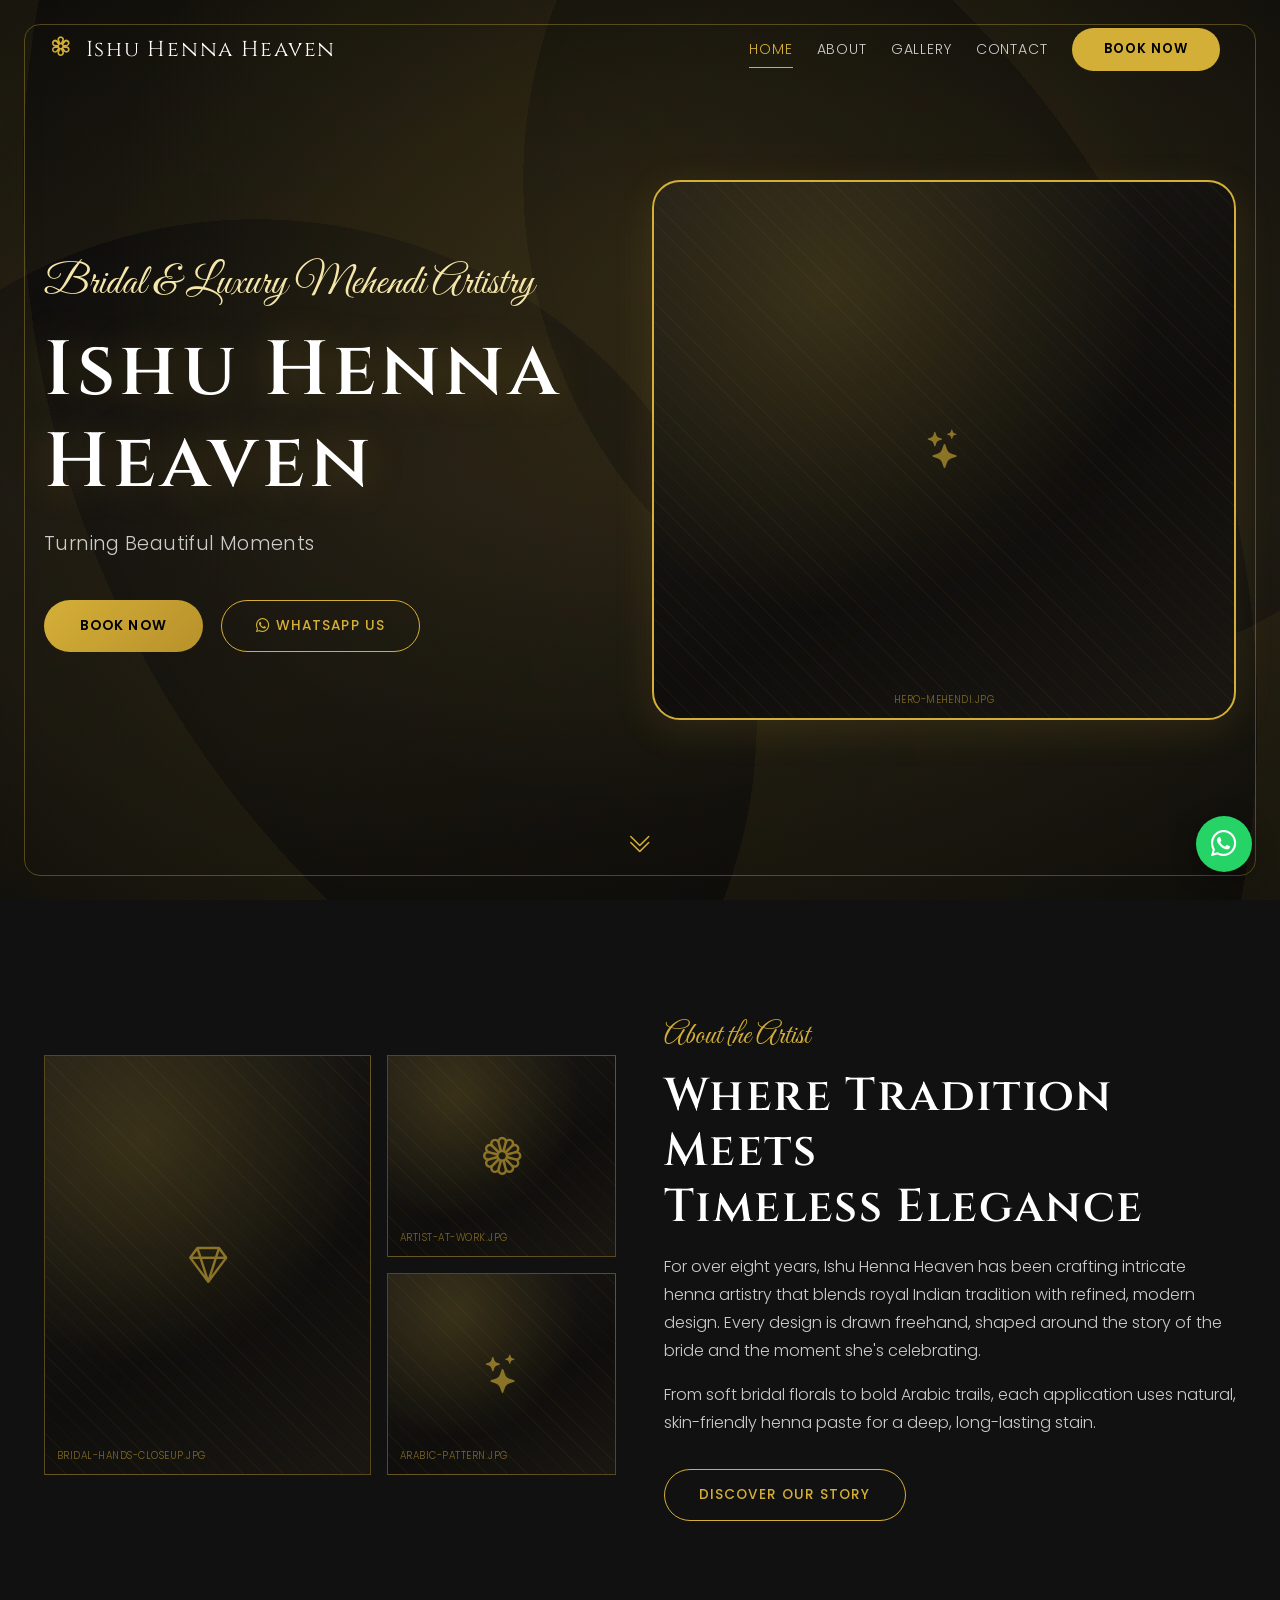
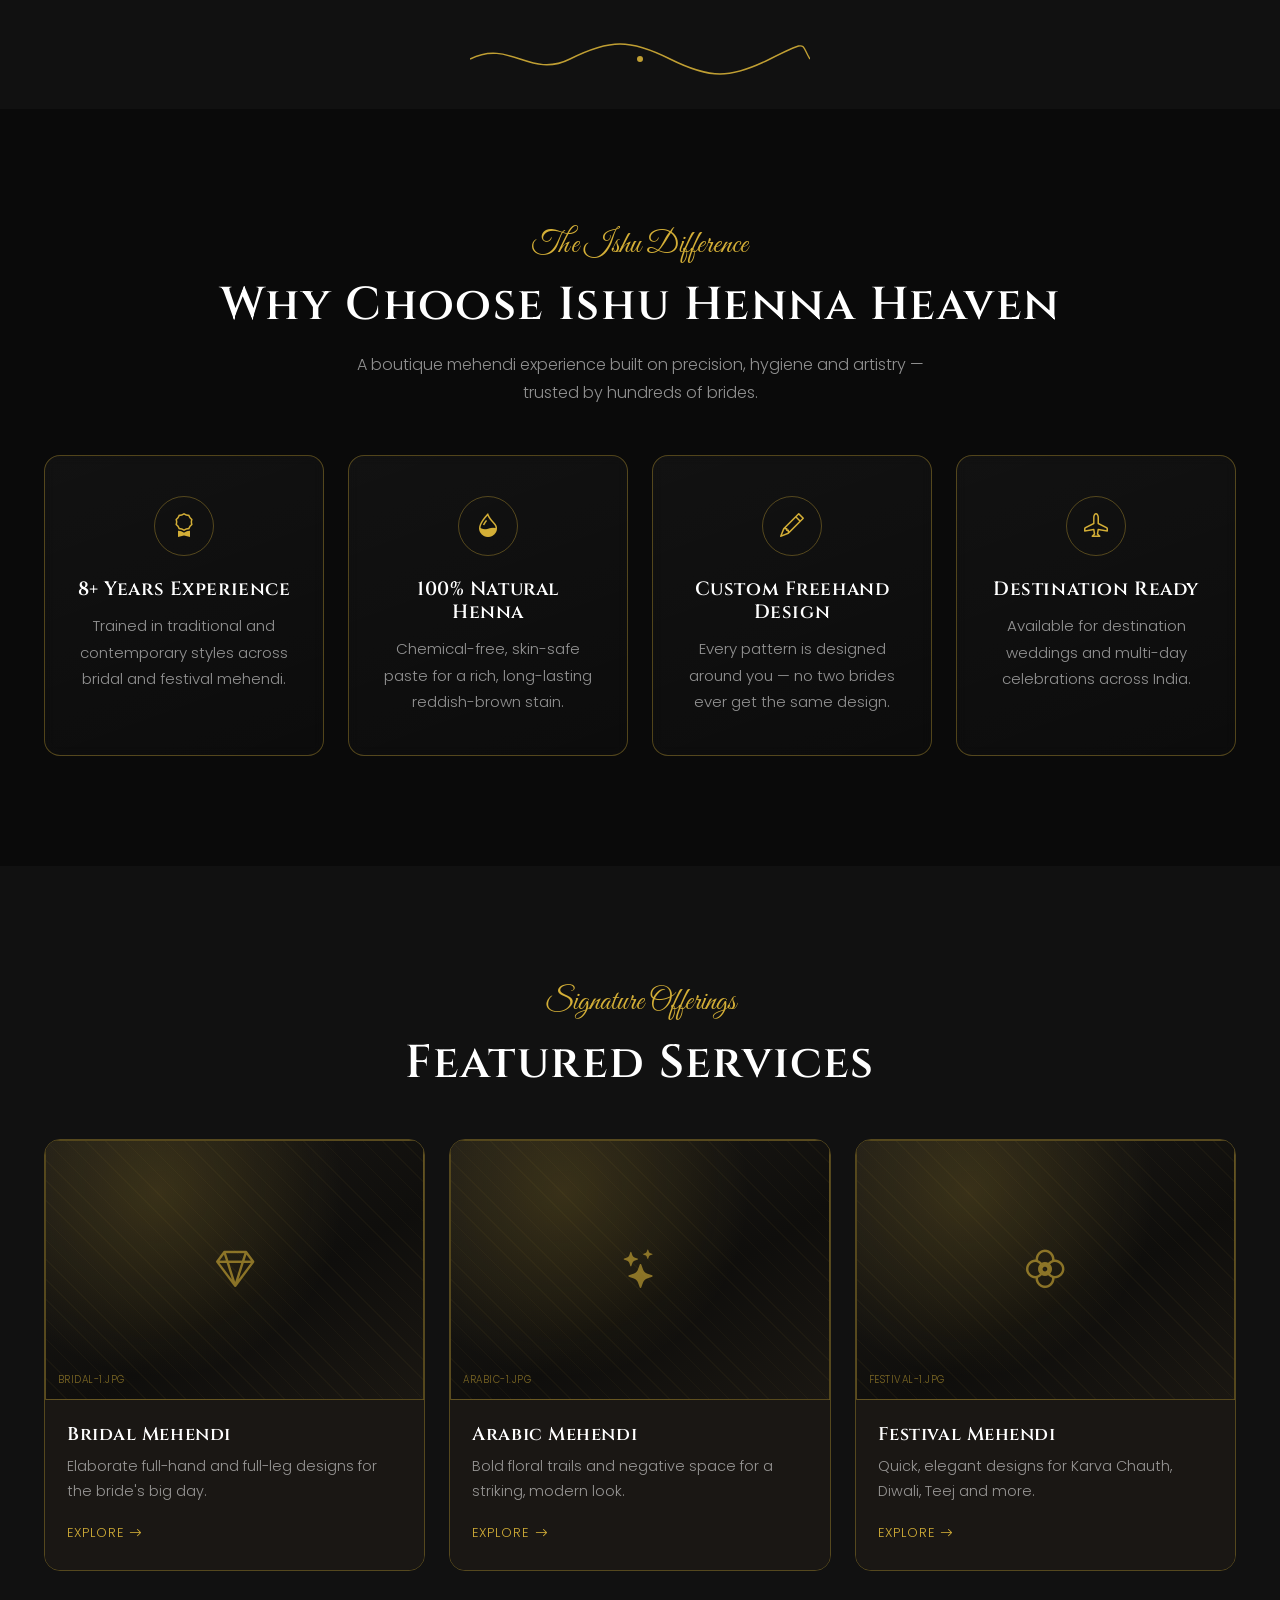
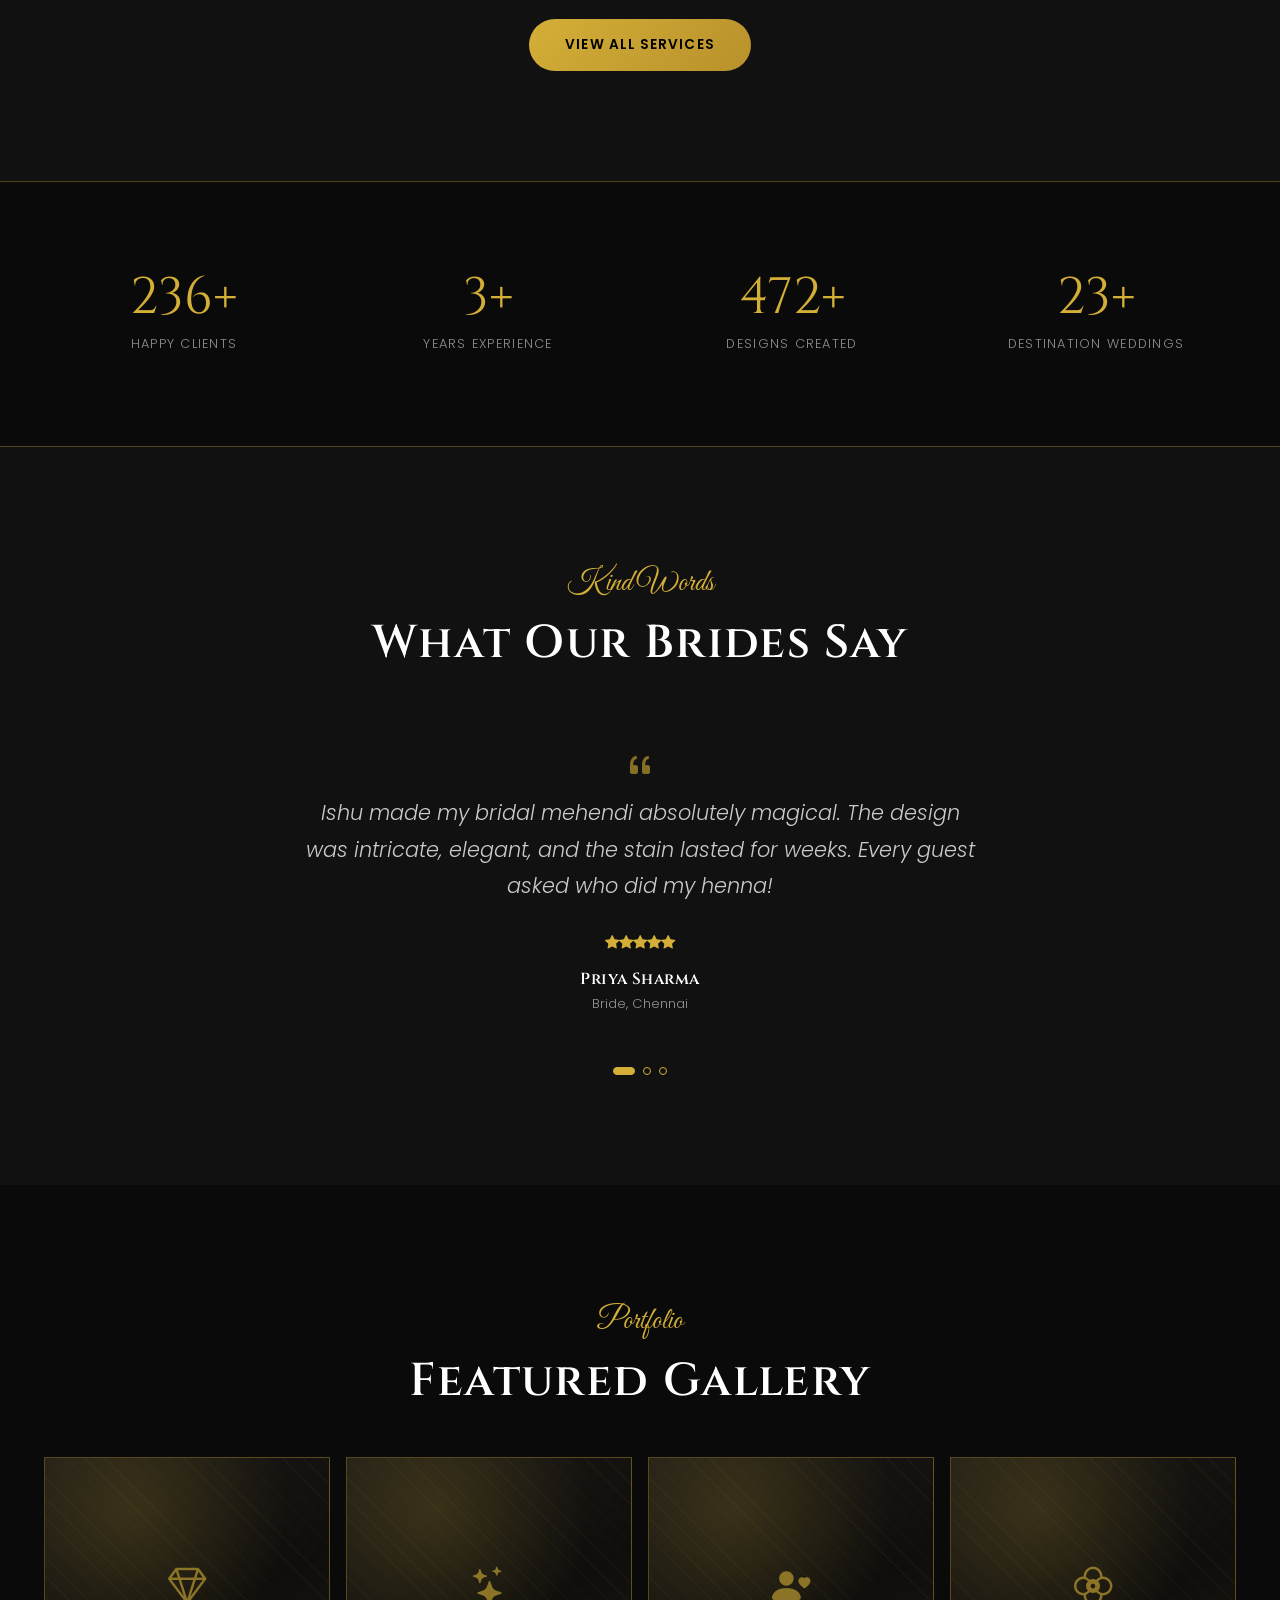
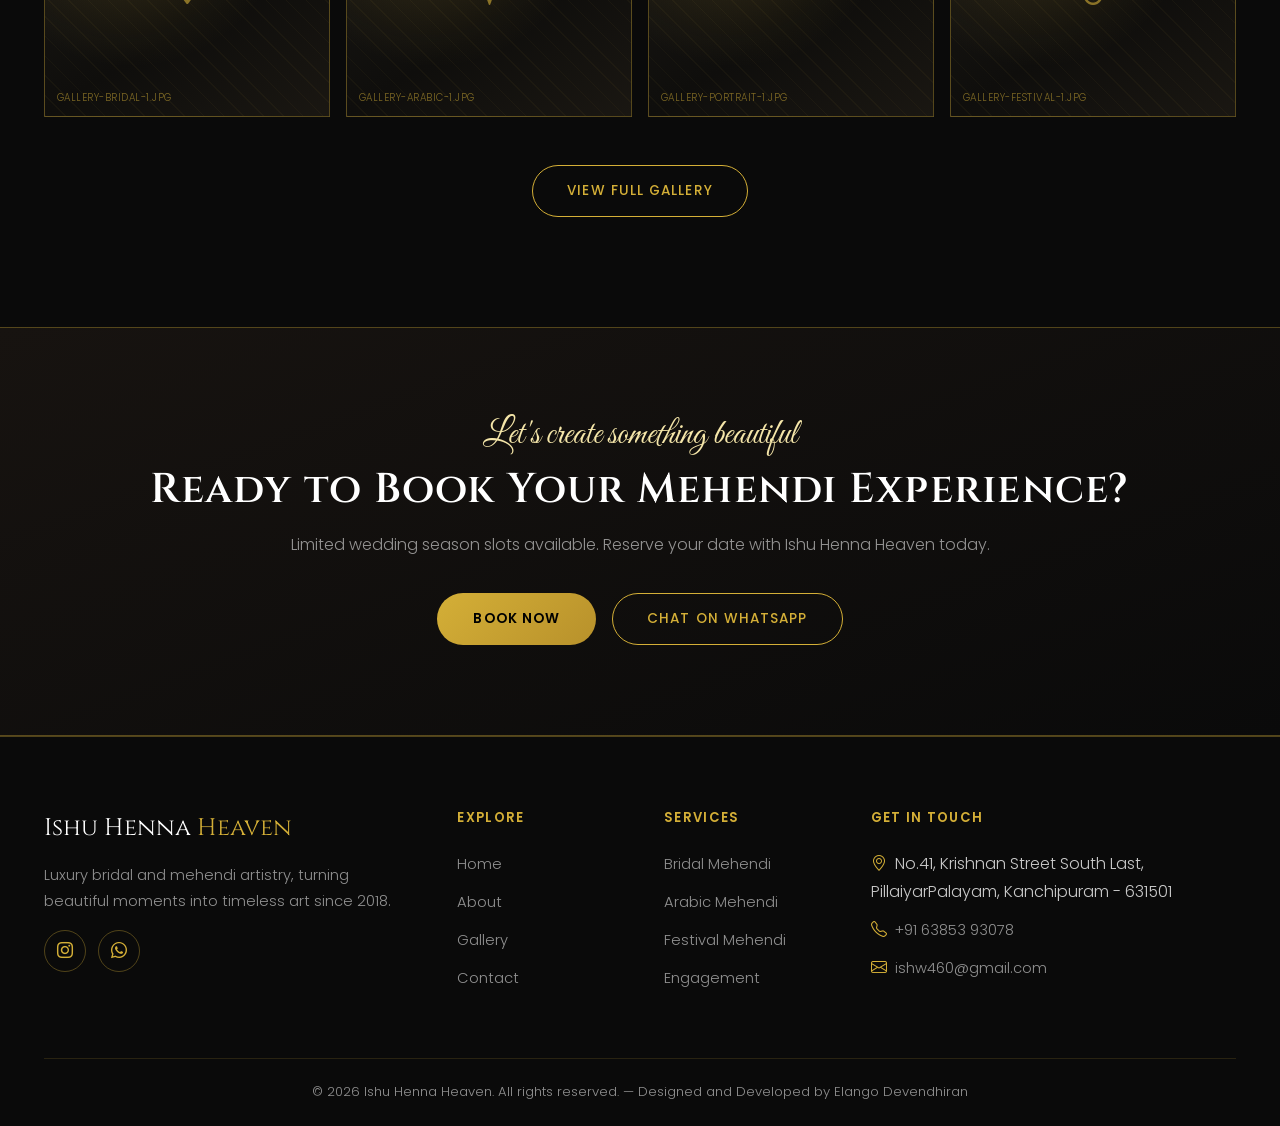
<file: index.html>
<!DOCTYPE html>
<html lang="en">
<head>
<meta charset="UTF-8">
<meta name="viewport" content="width=device-width, initial-scale=1.0">
<title>Ishu Henna Heaven | Luxury Bridal &amp; Mehendi Artist</title>
<meta name="description" content="Ishu Henna Heaven — premium bridal, Arabic &amp; Indo-Arabic mehendi artistry. Turning beautiful moments into timeless mehendi art. Book your consultation today.">
<meta name="keywords" content="mehendi artist, henna artist, bridal mehendi, arabic mehendi, indo arabic mehendi, wedding henna, mehendi designer near me, Ishu Henna Heaven">
<meta name="author" content="Ishu Henna Heaven">
<meta name="robots" content="index, follow">
<link rel="canonical" href="https://www.ishuhennaheaven.com/index.html">

<!-- Open Graph -->
<meta property="og:type" content="website">
<meta property="og:title" content="Ishu Henna Heaven | Luxury Bridal &amp; Mehendi Artist">
<meta property="og:description" content="Turning beautiful moments into timeless mehendi art. Bridal, Arabic, Indo-Arabic &amp; festival mehendi by Ishu Henna Heaven.">
<meta property="og:image" content="images/hero.jpg">
<meta property="og:url" content="https://www.ishuhennaheaven.com/index.html">
<meta property="og:site_name" content="Ishu Henna Heaven">

<!-- Twitter Card -->
<meta name="twitter:card" content="summary_large_image">
<meta name="twitter:title" content="Ishu Henna Heaven | Luxury Bridal &amp; Mehendi Artist">
<meta name="twitter:description" content="Turning beautiful moments into timeless mehendi art.">
<meta name="twitter:image" content="images/hero.jpg">

<!-- Favicon -->
<link rel="icon" type="image/png" href="images/logo.png">

<!-- Google Fonts -->
<link rel="preconnect" href="https://fonts.googleapis.com">
<link rel="preconnect" href="https://fonts.gstatic.com" crossorigin>
<link href="https://fonts.googleapis.com/css2?family=Cinzel:wght@400;500;600;700&amp;family=Great+Vibes&amp;family=Poppins:ital,wght@0,300;0,400;0,500;0,600;1,300&amp;display=swap" rel="stylesheet">

<!-- Bootstrap 5 -->
<link href="https://cdn.jsdelivr.net/npm/bootstrap@5.3.3/dist/css/bootstrap.min.css" rel="stylesheet">
<!-- Bootstrap Icons -->
<link rel="stylesheet" href="https://cdn.jsdelivr.net/npm/bootstrap-icons@1.11.3/font/bootstrap-icons.css">
<!-- AOS -->
<link href="https://unpkg.com/aos@2.3.4/dist/aos.css" rel="stylesheet">

<!-- Custom CSS -->
<link rel="stylesheet" href="css/style.css">
<link rel="stylesheet" href="css/responsive.css">

<!-- Schema Markup -->
<script type="application/ld+json">
{
  "@context": "https://schema.org",
  "@type": "LocalBusiness",
  "name": "Ishu Henna Heaven",
  "image": "images/hero.jpg",
  "description": "Luxury bridal, Arabic and Indo-Arabic mehendi artist offering premium henna art for weddings, engagements and festivals.",
  "telephone": "+91-63853-93078",
  "priceRange": "₹₹₹",
  "address": {
    "@type": "PostalAddress",
    "streetAddress": "No.41, Krishnan Street South Last, PillaiyarPalayam",
    "addressLocality": "Kanchipuram",
    "postalCode": "631501",
    "addressCountry": "IN"
  },
  "sameAs": [
    "https://www.instagram.com/ishu_henna_haven?igsh=cTBoZDZ4dGhreW02",
    "https://wa.me/916385393078"
  ]
}
</script>
</head>
<body>

<!-- ============================= LOADING SCREEN ============================= -->
<div id="loading-screen" aria-hidden="true">
  <span class="loader-mark">Ishu Henna Heaven</span>
  <div class="loader-bar"></div>
</div>

<a href="#main-content" class="skip-link">Skip to main content</a>

<!-- ============================= NAVBAR ============================= -->
<header>
  <nav class="navbar navbar-expand-lg navbar-luxury" aria-label="Primary navigation">
    <div class="container-fluid px-4 px-lg-5">
      <a class="navbar-brand" href="index.html">
        <i class="bi bi-flower3 brand-mark" aria-hidden="true"></i> Ishu Henna Heaven
      </a>
      <button class="navbar-toggler" type="button" data-bs-toggle="collapse" data-bs-target="#mainNav" aria-controls="mainNav" aria-expanded="false" aria-label="Toggle navigation">
        <span class="navbar-toggler-icon"></span>
      </button>
      <div class="collapse navbar-collapse justify-content-end" id="mainNav">
        <ul class="navbar-nav align-items-lg-center">
          <li class="nav-item"><a class="nav-link active" href="index.html">Home</a></li>
          <li class="nav-item"><a class="nav-link" href="about.html">About</a></li>
          <li class="nav-item"><a class="nav-link" href="gallery.html">Gallery</a></li>
          <li class="nav-item"><a class="nav-link" href="contact.html">Contact</a></li>
          <li class="nav-item"><a class="nav-link btn-nav-book" href="contact.html">Book Now</a></li>
        </ul>
      </div>
    </div>
  </nav>
</header>

<main id="main-content">

  <!-- ============================= HERO ============================= -->
  <section class="hero">
    <div class="hero-bg-layer" aria-hidden="true"></div>
    <div class="hero-frame" aria-hidden="true"></div>
    <div class="container-xl-custom position-relative" style="z-index: 2; width: 100%;">
      <div class="row align-items-center mt-5 mt-lg-0">
        <div class="col-lg-6 text-center text-lg-start">
          <div class="hero-content w-100 mx-auto mx-lg-0" style="padding: 0; max-width: none;">
            <span class="hero-script" data-aos="fade-up">Bridal &amp; Luxury Mehendi Artistry</span>
            <h1 class="hero-title" data-aos="fade-up" data-aos-delay="100">Ishu Henna Heaven</h1>
            <p class="hero-tagline" id="typing-tagline" data-text="Turning Beautiful Moments into Timeless Mehendi Art" data-aos="fade-up" data-aos-delay="200"></p>
            <div class="hero-btns justify-content-center justify-content-lg-start" data-aos="fade-up" data-aos-delay="300">
              <a href="contact.html" class="btn-gold">Book Now</a>
              <a href="https://wa.me/916385393078" class="btn-outline-gold" target="_blank" rel="noopener">
                <i class="bi bi-whatsapp" aria-hidden="true"></i> WhatsApp Us
              </a>
            </div>
          </div>
        </div>
        <div class="col-lg-6 mt-5 mt-lg-0">
          <div class="img-placeholder hero-image-box" data-aos="zoom-in" data-aos-delay="400">
            <i class="bi bi-stars"></i>
            <span class="ph-label">hero-mehendi.jpg</span>
          </div>
        </div>
      </div>
    </div>
    <a href="#about-preview" class="scroll-cue" aria-label="Scroll down">
      <i class="bi bi-chevron-double-down" aria-hidden="true"></i>
    </a>
  </section>

  <!-- ============================= ABOUT PREVIEW ============================= -->
  <section id="about-preview" class="section-pad">
    <div class="container-xl-custom">
      <div class="row align-items-center g-5">
        <div class="col-lg-6" data-aos="fade-right">
          <div class="row g-3">
            <div class="col-7">
              <div class="img-placeholder" style="min-height:420px;" role="img" aria-label="Bridal mehendi close-up on hands">
                <i class="bi bi-gem" aria-hidden="true"></i>
                <span class="ph-label">bridal-hands-closeup.jpg</span>
              </div>
            </div>
            <div class="col-5 d-flex flex-column gap-3">
              <div class="img-placeholder" style="min-height:200px;" role="img" aria-label="Ishu applying henna cone art">
                <i class="bi bi-flower1" aria-hidden="true"></i>
                <span class="ph-label">artist-at-work.jpg</span>
              </div>
              <div class="img-placeholder" style="min-height:200px;" role="img" aria-label="Finished Arabic mehendi pattern">
                <i class="bi bi-stars" aria-hidden="true"></i>
                <span class="ph-label">arabic-pattern.jpg</span>
              </div>
            </div>
          </div>
        </div>
        <div class="col-lg-6" data-aos="fade-left">
          <span class="section-eyebrow">About the Artist</span>
          <h2 class="section-title">Where Tradition Meets<br>Timeless Elegance</h2>
          <p>For over eight years, Ishu Henna Heaven has been crafting intricate henna artistry that blends royal Indian tradition with refined, modern design. Every design is drawn freehand, shaped around the story of the bride and the moment she's celebrating.</p>
          <p>From soft bridal florals to bold Arabic trails, each application uses natural, skin-friendly henna paste for a deep, long-lasting stain.</p>
          <a href="about.html" class="btn-outline-gold mt-3">Discover Our Story</a>
        </div>
      </div>
    </div>
  </section>

  <!-- vine divider -->
  <div class="container-xl-custom">
    <svg class="vine-divider" viewBox="0 0 340 40" xmlns="http://www.w3.org/2000/svg" aria-hidden="true">
      <path d="M0 20 C 40 0, 60 40, 100 20 S 160 0, 200 20 S 260 40, 300 20 S 330 5, 340 20" fill="none" stroke="#D4AF37" stroke-width="1.4"/>
      <circle cx="170" cy="20" r="3" fill="#D4AF37"/>
    </svg>
  </div>

  <!-- ============================= WHY CHOOSE US ============================= -->
  <section class="section-pad bg-darker">
    <div class="container-xl-custom">
      <div class="text-center mb-5" data-aos="fade-up">
        <span class="section-eyebrow">The Ishu Difference</span>
        <h2 class="section-title">Why Choose Ishu Henna Heaven</h2>
        <p class="section-sub mx-auto">A boutique mehendi experience built on precision, hygiene and artistry — trusted by hundreds of brides.</p>
      </div>
      <div class="row g-4">
        <div class="col-md-6 col-lg-3" data-aos="fade-up" data-aos-delay="0">
          <div class="luxury-card text-center">
            <div class="card-icon mx-auto"><i class="bi bi-award" aria-hidden="true"></i></div>
            <h3>8+ Years Experience</h3>
            <p>Trained in traditional and contemporary styles across bridal and festival mehendi.</p>
          </div>
        </div>
        <div class="col-md-6 col-lg-3" data-aos="fade-up" data-aos-delay="100">
          <div class="luxury-card text-center">
            <div class="card-icon mx-auto"><i class="bi bi-droplet-half" aria-hidden="true"></i></div>
            <h3>100% Natural Henna</h3>
            <p>Chemical-free, skin-safe paste for a rich, long-lasting reddish-brown stain.</p>
          </div>
        </div>
        <div class="col-md-6 col-lg-3" data-aos="fade-up" data-aos-delay="200">
          <div class="luxury-card text-center">
            <div class="card-icon mx-auto"><i class="bi bi-pencil" aria-hidden="true"></i></div>
            <h3>Custom Freehand Design</h3>
            <p>Every pattern is designed around you — no two brides ever get the same design.</p>
          </div>
        </div>
        <div class="col-md-6 col-lg-3" data-aos="fade-up" data-aos-delay="300">
          <div class="luxury-card text-center">
            <div class="card-icon mx-auto"><i class="bi bi-airplane" aria-hidden="true"></i></div>
            <h3>Destination Ready</h3>
            <p>Available for destination weddings and multi-day celebrations across India.</p>
          </div>
        </div>
      </div>
    </div>
  </section>

  <!-- ============================= FEATURED SERVICES ============================= -->
  <section class="section-pad">
    <div class="container-xl-custom">
      <div class="text-center mb-5" data-aos="fade-up">
        <span class="section-eyebrow">Signature Offerings</span>
        <h2 class="section-title">Featured Services</h2>
      </div>
      <div class="row g-4">
        <div class="col-md-6 col-lg-4" data-aos="fade-up">
          <div class="service-card">
            <div class="img-placeholder" role="img" aria-label="Bridal mehendi design sample">
              <i class="bi bi-gem" aria-hidden="true"></i>
              <span class="ph-label">bridal-1.jpg</span>
            </div>
            <div class="service-card-body">
              <h3>Bridal Mehendi</h3>
              <p>Elaborate full-hand and full-leg designs for the bride's big day.</p>
              <a href="about.html#services">Explore <i class="bi bi-arrow-right"></i></a>
            </div>
          </div>
        </div>
        <div class="col-md-6 col-lg-4" data-aos="fade-up" data-aos-delay="100">
          <div class="service-card">
            <div class="img-placeholder" role="img" aria-label="Arabic mehendi design sample">
              <i class="bi bi-stars" aria-hidden="true"></i>
              <span class="ph-label">arabic-1.jpg</span>
            </div>
            <div class="service-card-body">
              <h3>Arabic Mehendi</h3>
              <p>Bold floral trails and negative space for a striking, modern look.</p>
              <a href="about.html#services">Explore <i class="bi bi-arrow-right"></i></a>
            </div>
          </div>
        </div>
        <div class="col-md-6 col-lg-4" data-aos="fade-up" data-aos-delay="200">
          <div class="service-card">
            <div class="img-placeholder" role="img" aria-label="Festival mehendi design sample">
              <i class="bi bi-flower2" aria-hidden="true"></i>
              <span class="ph-label">festival-1.jpg</span>
            </div>
            <div class="service-card-body">
              <h3>Festival Mehendi</h3>
              <p>Quick, elegant designs for Karva Chauth, Diwali, Teej and more.</p>
              <a href="about.html#services">Explore <i class="bi bi-arrow-right"></i></a>
            </div>
          </div>
        </div>
      </div>
      <div class="text-center mt-5" data-aos="fade-up">
        <a href="about.html#services" class="btn-gold">View All Services</a>
      </div>
    </div>
  </section>

  <!-- ============================= STATISTICS ============================= -->
  <section class="stats-section section-pad-sm">
    <div class="container-xl-custom">
      <div class="row g-4">
        <div class="col-6 col-lg-3">
          <div class="stat-item" data-aos="zoom-in">
            <span class="stat-number" data-count="500" data-suffix="+">0</span>
            <span class="stat-label">Happy Clients</span>
          </div>
        </div>
        <div class="col-6 col-lg-3">
          <div class="stat-item" data-aos="zoom-in" data-aos-delay="100">
            <span class="stat-number" data-count="8" data-suffix="+">0</span>
            <span class="stat-label">Years Experience</span>
          </div>
        </div>
        <div class="col-6 col-lg-3">
          <div class="stat-item" data-aos="zoom-in" data-aos-delay="200">
            <span class="stat-number" data-count="1000" data-suffix="+">0</span>
            <span class="stat-label">Designs Created</span>
          </div>
        </div>
        <div class="col-6 col-lg-3">
          <div class="stat-item" data-aos="zoom-in" data-aos-delay="300">
            <span class="stat-number" data-count="50" data-suffix="+">0</span>
            <span class="stat-label">Destination Weddings</span>
          </div>
        </div>
      </div>
    </div>
  </section>

  <!-- ============================= TESTIMONIALS ============================= -->
  <section class="section-pad">
    <div class="container-xl-custom">
      <div class="text-center mb-5" data-aos="fade-up">
        <span class="section-eyebrow">Kind Words</span>
        <h2 class="section-title">What Our Brides Say</h2>
      </div>
      <div id="testimonialCarousel" class="carousel slide" data-bs-ride="carousel" data-aos="fade-up">
        <div class="carousel-inner">
          <div class="carousel-item active">
            <div class="testimonial-slide">
              <i class="bi bi-quote testimonial-quote-icon" aria-hidden="true"></i>
              <p class="testimonial-text">Ishu made my bridal mehendi absolutely magical. The design was intricate, elegant, and the stain lasted for weeks. Every guest asked who did my henna!</p>
              <div class="testimonial-stars"><i class="bi bi-star-fill"></i><i class="bi bi-star-fill"></i><i class="bi bi-star-fill"></i><i class="bi bi-star-fill"></i><i class="bi bi-star-fill"></i></div>
              <h4 class="testimonial-name">Priya Sharma</h4>
              <span class="testimonial-role">Bride, Chennai</span>
            </div>
          </div>
          <div class="carousel-item">
            <div class="testimonial-slide">
              <i class="bi bi-quote testimonial-quote-icon" aria-hidden="true"></i>
              <p class="testimonial-text">Professional, punctual and so talented. The Arabic design she created for my engagement was exactly what I dreamed of, and more.</p>
              <div class="testimonial-stars"><i class="bi bi-star-fill"></i><i class="bi bi-star-fill"></i><i class="bi bi-star-fill"></i><i class="bi bi-star-fill"></i><i class="bi bi-star-fill"></i></div>
              <h4 class="testimonial-name">Ananya Reddy</h4>
              <span class="testimonial-role">Engagement Client</span>
            </div>
          </div>
          <div class="carousel-item">
            <div class="testimonial-slide">
              <i class="bi bi-quote testimonial-quote-icon" aria-hidden="true"></i>
              <p class="testimonial-text">We booked Ishu for a destination wedding and she flew in without a single hiccup. Warm, patient with 40+ guests, and incredibly gifted.</p>
              <div class="testimonial-stars"><i class="bi bi-star-fill"></i><i class="bi bi-star-fill"></i><i class="bi bi-star-fill"></i><i class="bi bi-star-fill"></i><i class="bi bi-star-fill"></i></div>
              <h4 class="testimonial-name">Meera Nair</h4>
              <span class="testimonial-role">Destination Wedding, Goa</span>
            </div>
          </div>
        </div>
        <div class="carousel-indicators-gold">
          <button type="button" data-bs-target="#testimonialCarousel" data-bs-slide-to="0" class="active" aria-label="Testimonial 1"></button>
          <button type="button" data-bs-target="#testimonialCarousel" data-bs-slide-to="1" aria-label="Testimonial 2"></button>
          <button type="button" data-bs-target="#testimonialCarousel" data-bs-slide-to="2" aria-label="Testimonial 3"></button>
        </div>
      </div>
    </div>
  </section>

  <!-- ============================= FEATURED GALLERY PREVIEW ============================= -->
  <section class="section-pad bg-darker">
    <div class="container-xl-custom">
      <div class="text-center mb-5" data-aos="fade-up">
        <span class="section-eyebrow">Portfolio</span>
        <h2 class="section-title">Featured Gallery</h2>
      </div>
      <div class="row g-3">
        <div class="col-6 col-lg-3" data-aos="fade-up">
          <div class="img-placeholder" style="min-height:260px;" role="img" aria-label="Bridal mehendi gallery preview 1">
            <i class="bi bi-gem" aria-hidden="true"></i><span class="ph-label">gallery-bridal-1.jpg</span>
          </div>
        </div>
        <div class="col-6 col-lg-3" data-aos="fade-up" data-aos-delay="100">
          <div class="img-placeholder" style="min-height:260px;" role="img" aria-label="Arabic mehendi gallery preview 2">
            <i class="bi bi-stars" aria-hidden="true"></i><span class="ph-label">gallery-arabic-1.jpg</span>
          </div>
        </div>
        <div class="col-6 col-lg-3" data-aos="fade-up" data-aos-delay="200">
          <div class="img-placeholder" style="min-height:260px;" role="img" aria-label="Portrait mehendi gallery preview 3">
            <i class="bi bi-person-heart" aria-hidden="true"></i><span class="ph-label">gallery-portrait-1.jpg</span>
          </div>
        </div>
        <div class="col-6 col-lg-3" data-aos="fade-up" data-aos-delay="300">
          <div class="img-placeholder" style="min-height:260px;" role="img" aria-label="Festival mehendi gallery preview 4">
            <i class="bi bi-flower2" aria-hidden="true"></i><span class="ph-label">gallery-festival-1.jpg</span>
          </div>
        </div>
      </div>
      <div class="text-center mt-5" data-aos="fade-up">
        <a href="gallery.html" class="btn-outline-gold">View Full Gallery</a>
      </div>
    </div>
  </section>

  <!-- ============================= CALL TO ACTION ============================= -->
  <section class="cta-banner">
    <div class="container-xl-custom" data-aos="zoom-in">
      <span class="script-text">Let's create something beautiful</span>
      <h2>Ready to Book Your Mehendi Experience?</h2>
      <p>Limited wedding season slots available. Reserve your date with Ishu Henna Heaven today.</p>
      <div class="d-flex justify-content-center gap-3 flex-wrap">
        <a href="contact.html" class="btn-gold">Book Now</a>
        <a href="https://wa.me/916385393078" class="btn-outline-gold" target="_blank" rel="noopener">Chat on WhatsApp</a>
      </div>
    </div>
  </section>

</main>

<!-- ============================= FOOTER ============================= -->
<footer class="footer-luxury">
  <div class="container-xl-custom">
    <div class="row g-5">
      <div class="col-lg-4">
        <div class="footer-brand">Ishu Henna<span> Heaven</span></div>
        <p>Luxury bridal and mehendi artistry, turning beautiful moments into timeless art since 2018.</p>
        <div class="social-icons mt-3">
          <a href="https://www.instagram.com/ishu_henna_haven?igsh=cTBoZDZ4dGhreW02" target="_blank" rel="noopener" aria-label="Instagram"><i class="bi bi-instagram"></i></a>
          <a href="https://wa.me/916385393078" target="_blank" rel="noopener" aria-label="WhatsApp"><i class="bi bi-whatsapp"></i></a>
        </div>
      </div>
      <div class="col-6 col-lg-2">
        <div class="footer-heading">Explore</div>
        <ul class="footer-links list-unstyled">
          <li><a href="index.html">Home</a></li>
          <li><a href="about.html">About</a></li>
          <li><a href="gallery.html">Gallery</a></li>
          <li><a href="contact.html">Contact</a></li>
        </ul>
      </div>
      <div class="col-6 col-lg-2">
        <div class="footer-heading">Services</div>
        <ul class="footer-links list-unstyled">
          <li><a href="about.html#services">Bridal Mehendi</a></li>
          <li><a href="about.html#services">Arabic Mehendi</a></li>
          <li><a href="about.html#services">Festival Mehendi</a></li>
          <li><a href="about.html#services">Engagement</a></li>
        </ul>
      </div>
      <div class="col-lg-4">
        <div class="footer-heading">Get In Touch</div>
        <ul class="footer-links list-unstyled">
          <li><i class="bi bi-geo-alt text-gold me-2"></i>No.41, Krishnan Street South Last, PillaiyarPalayam, Kanchipuram - 631501</li>
          <li><i class="bi bi-telephone text-gold me-2"></i><a href="tel:+916385393078">+91 63853 93078</a></li>
          <li><i class="bi bi-envelope text-gold me-2"></i><a href="mailto:ishw460@gmail.com">ishw460@gmail.com</a></li>
        </ul>
      </div>
    </div>
    <div class="footer-bottom">
      &copy; 2026 Ishu Henna Heaven. All rights reserved. &mdash; Designed and Developed by Elango Devendhiran
    </div>
  </div>
</footer>

<a href="https://wa.me/916385393078" class="btn-whatsapp" target="_blank" rel="noopener" aria-label="Chat on WhatsApp">
  <i class="bi bi-whatsapp" aria-hidden="true"></i>
</a>
<button id="back-to-top" aria-label="Back to top">
  <i class="bi bi-arrow-up" aria-hidden="true"></i>
</button>

<!-- Bootstrap Bundle -->
<script src="https://cdn.jsdelivr.net/npm/bootstrap@5.3.3/dist/js/bootstrap.bundle.min.js"></script>
<!-- AOS -->
<script src="https://unpkg.com/aos@2.3.4/dist/aos.js"></script>
<!-- Custom JS -->
<script src="js/script.js"></script>
</body>
</html>
</file>
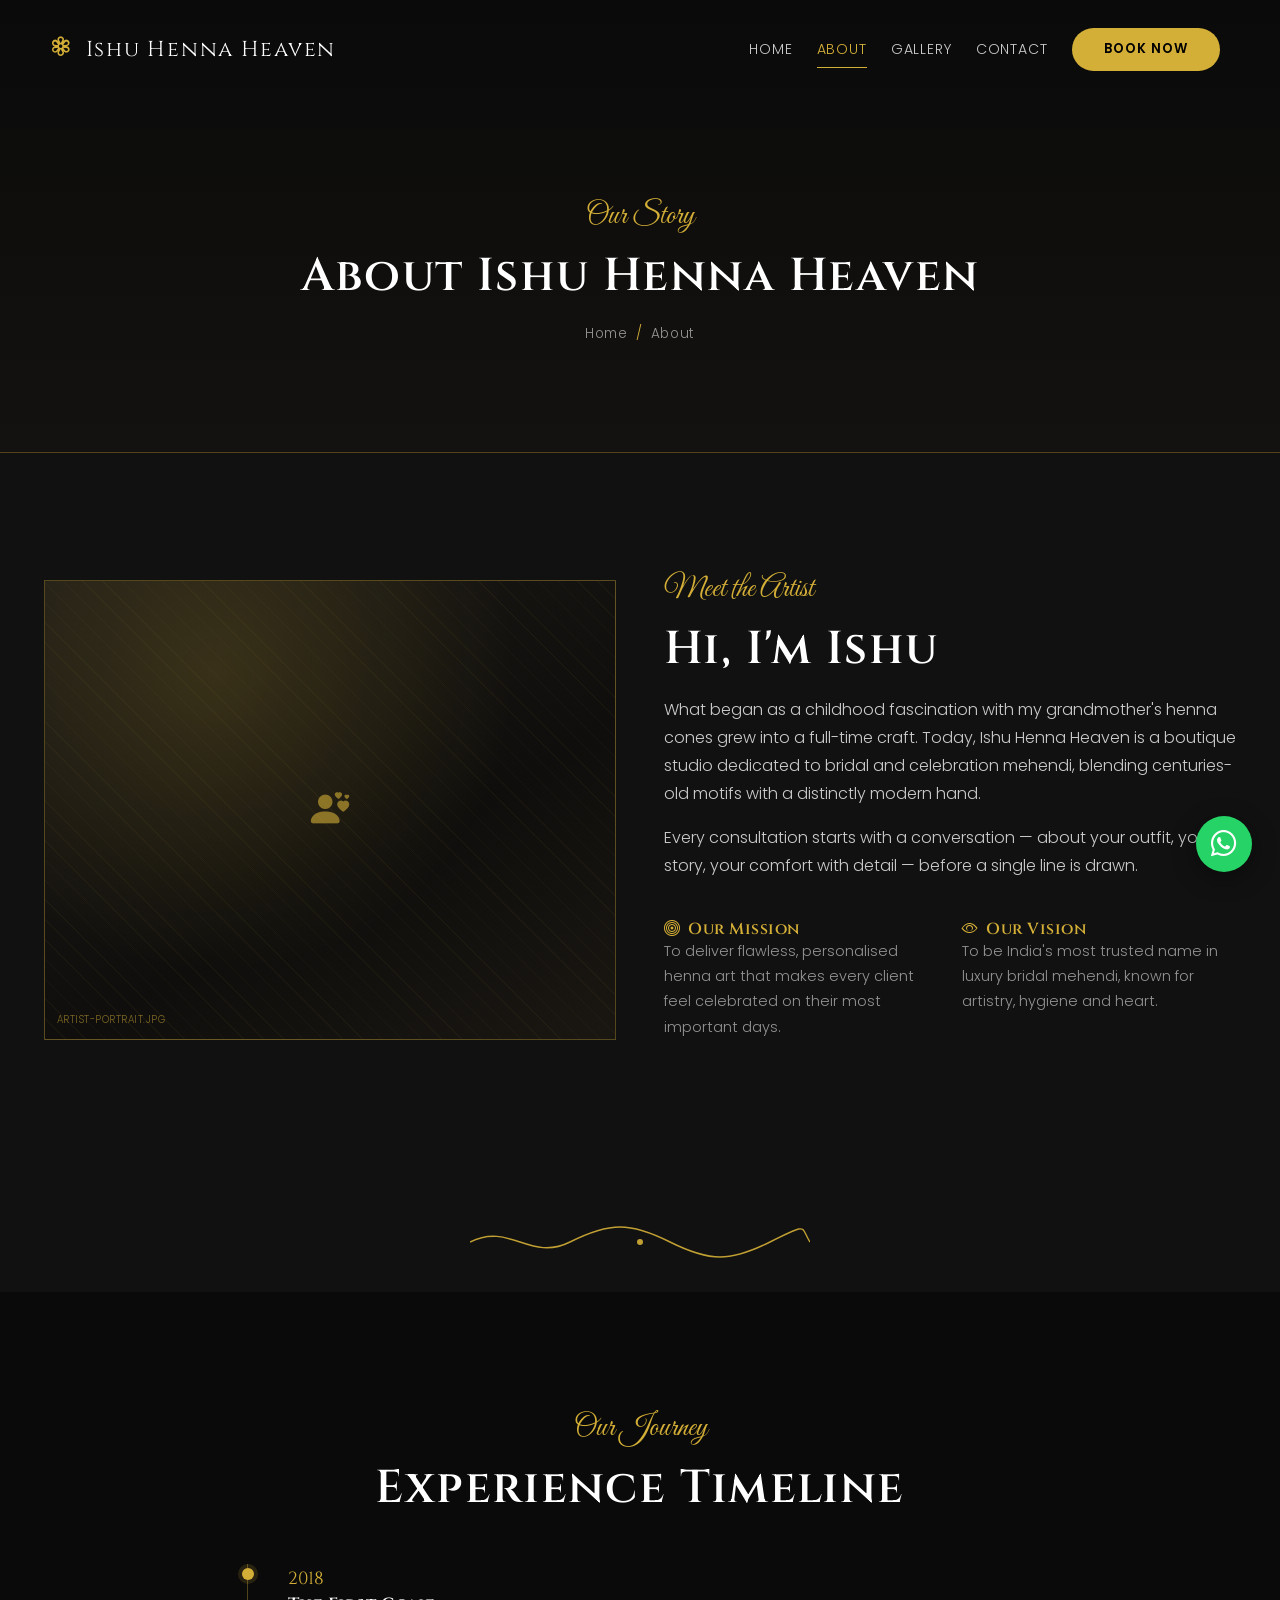
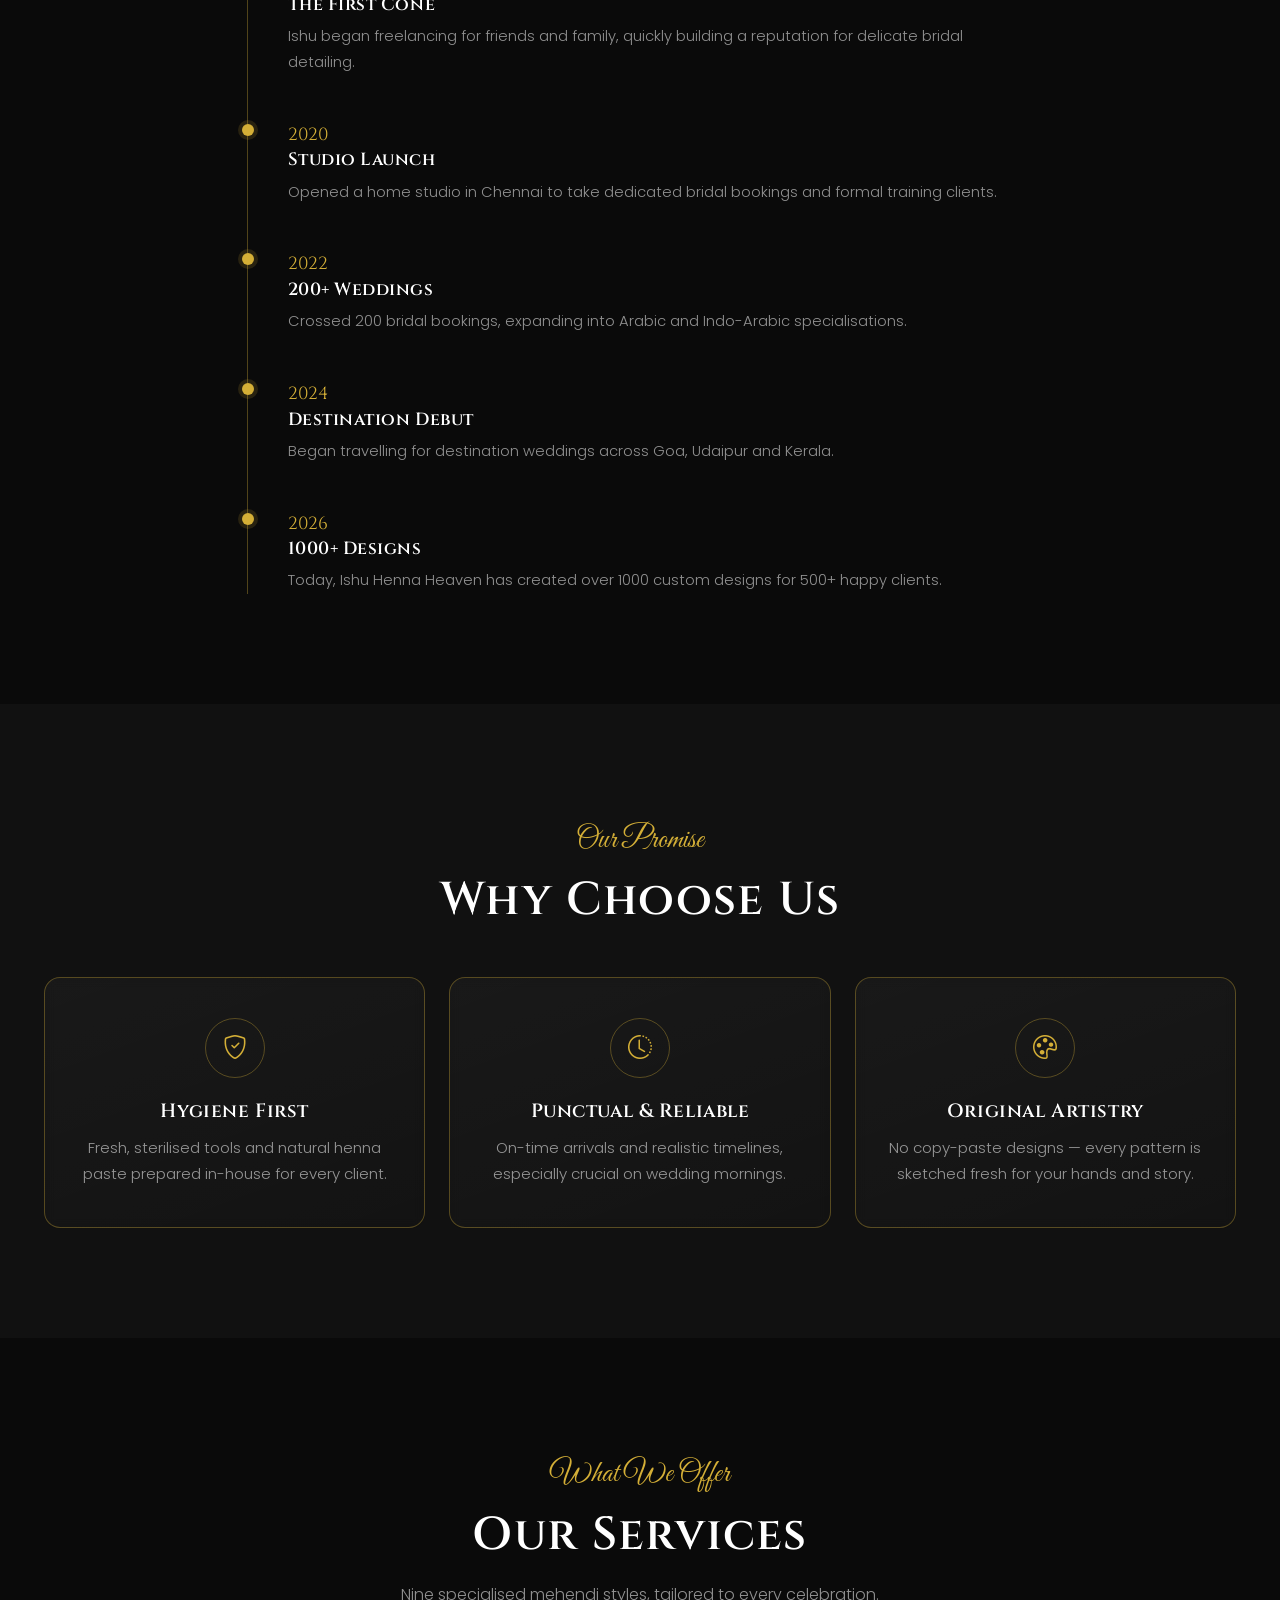
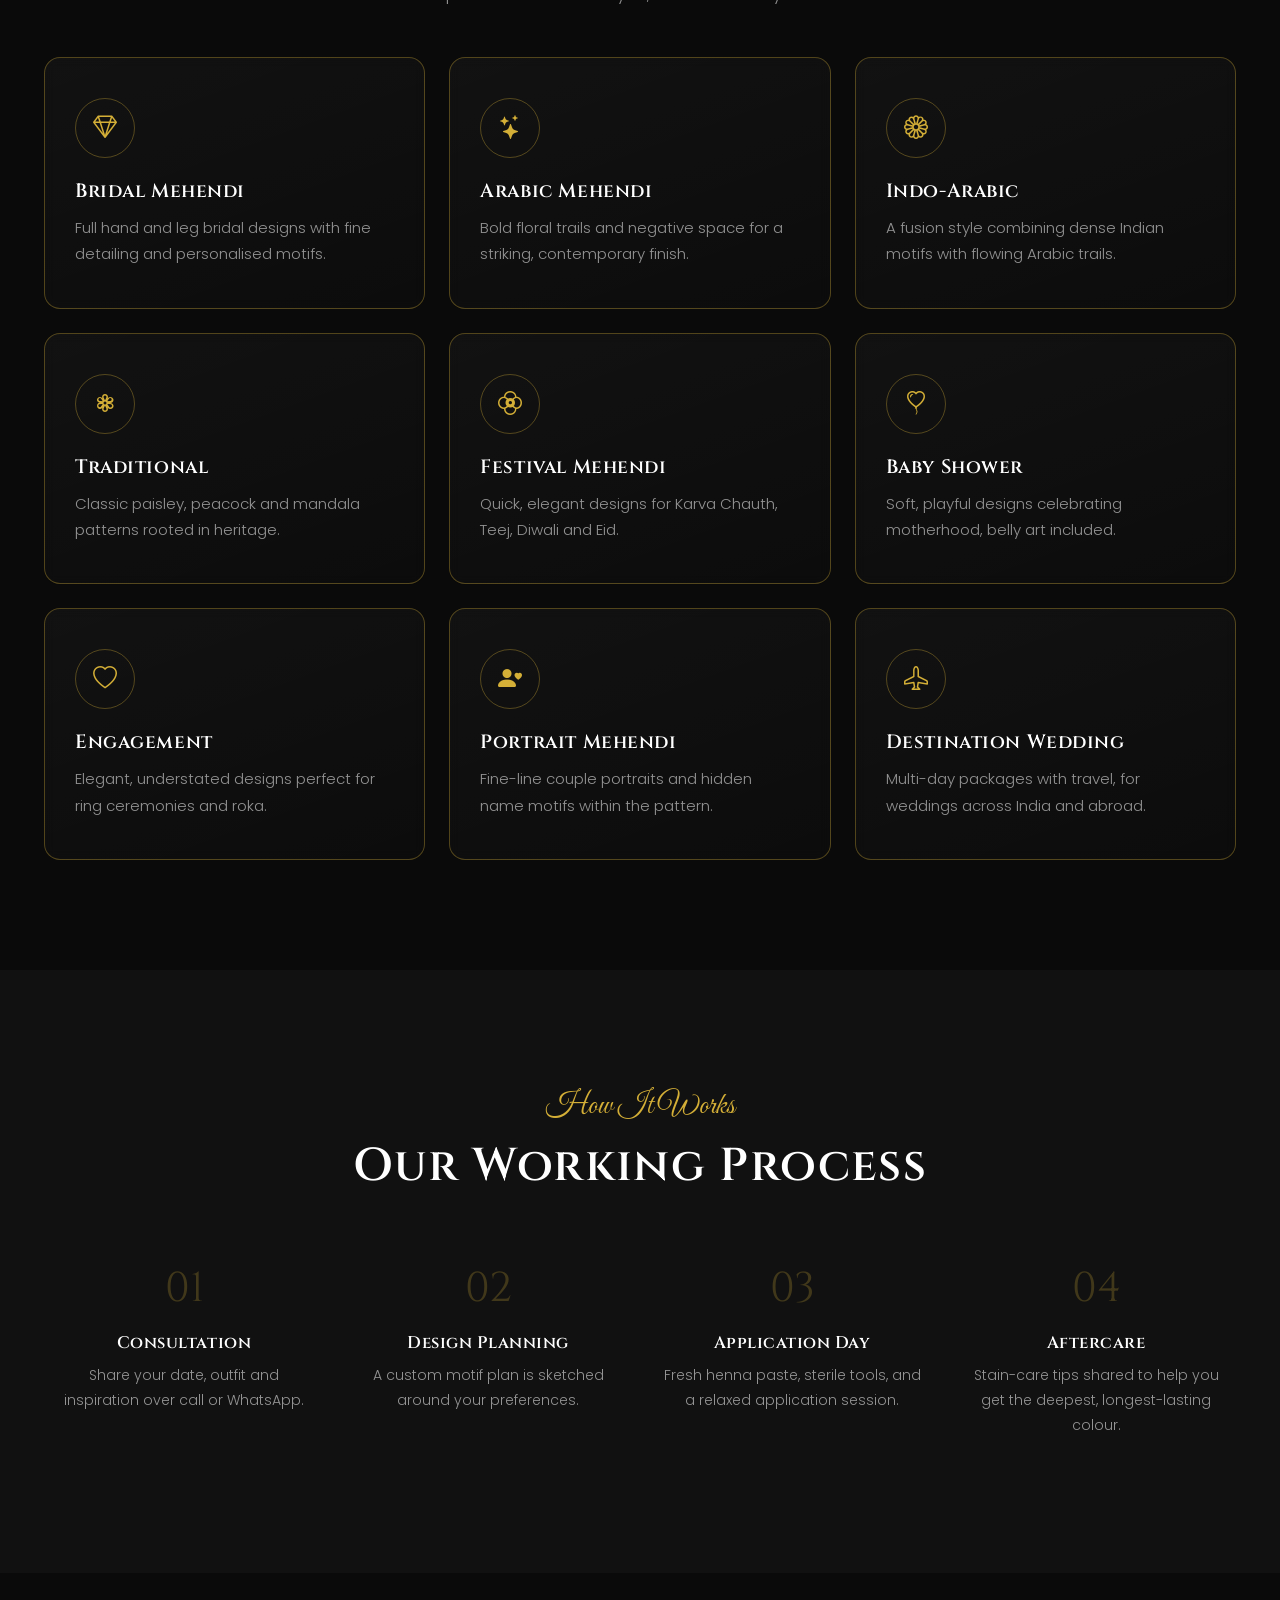
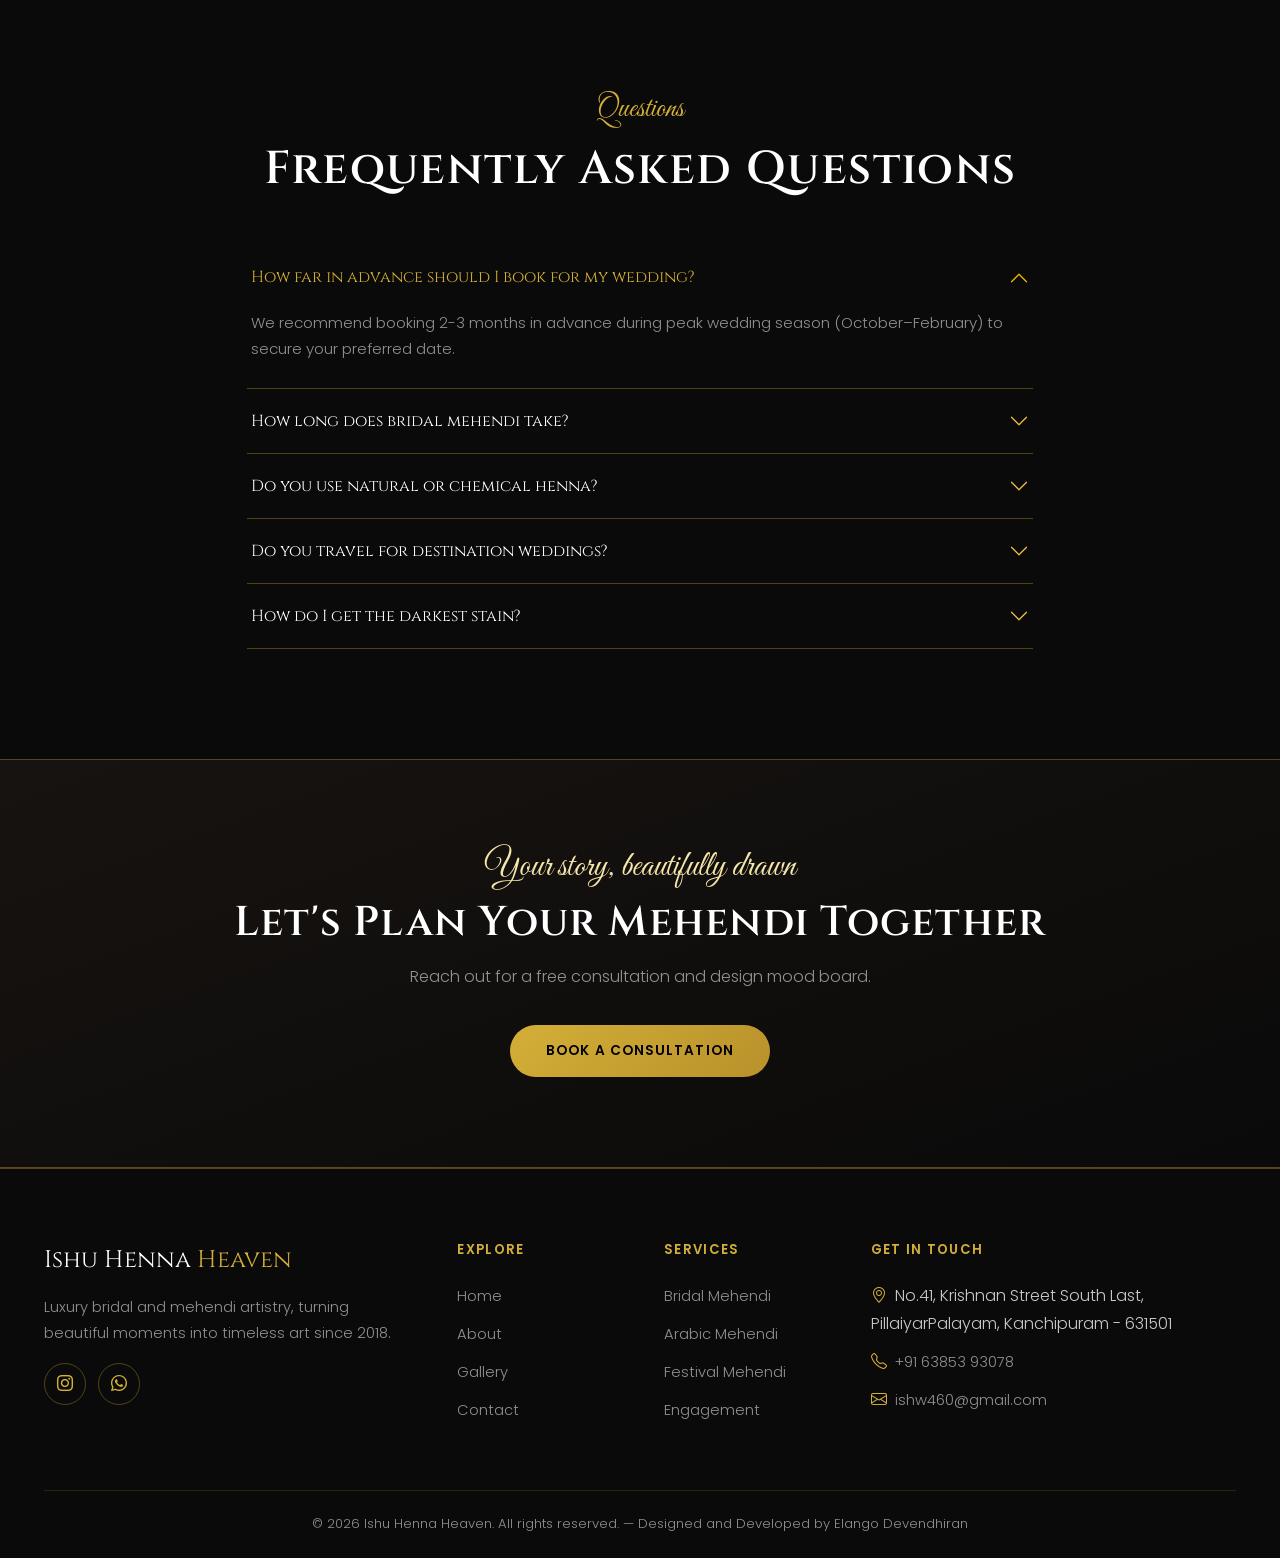
<file: about.html>
<!DOCTYPE html>
<html lang="en">
<head>
<meta charset="UTF-8">
<meta name="viewport" content="width=device-width, initial-scale=1.0">
<title>About Ishu | Bridal Mehendi Artist &amp; Our Story — Ishu Henna Heaven</title>
<meta name="description" content="Meet Ishu — an 8+ years experienced mehendi artist. Discover our mission, services from bridal to destination wedding mehendi, and our working process.">
<meta name="keywords" content="about mehendi artist, bridal mehendi services, arabic mehendi, indo arabic mehendi, mehendi artist experience">
<meta name="author" content="Ishu Henna Heaven">
<meta name="robots" content="index, follow">
<link rel="canonical" href="https://www.ishuhennaheaven.com/about.html">

<meta property="og:type" content="website">
<meta property="og:title" content="About Ishu Henna Heaven | Our Story, Services &amp; Process">
<meta property="og:description" content="8+ years of crafting timeless bridal, Arabic and festival mehendi art.">
<meta property="og:image" content="images/hero.jpg">
<meta property="og:url" content="https://www.ishuhennaheaven.com/about.html">
<meta property="og:site_name" content="Ishu Henna Heaven">

<meta name="twitter:card" content="summary_large_image">
<meta name="twitter:title" content="About Ishu Henna Heaven">
<meta name="twitter:description" content="8+ years of crafting timeless bridal, Arabic and festival mehendi art.">
<meta name="twitter:image" content="images/hero.jpg">

<link rel="icon" type="image/png" href="images/logo.png">

<link rel="preconnect" href="https://fonts.googleapis.com">
<link rel="preconnect" href="https://fonts.gstatic.com" crossorigin>
<link href="https://fonts.googleapis.com/css2?family=Cinzel:wght@400;500;600;700&amp;family=Great+Vibes&amp;family=Poppins:ital,wght@0,300;0,400;0,500;0,600;1,300&amp;display=swap" rel="stylesheet">

<link href="https://cdn.jsdelivr.net/npm/bootstrap@5.3.3/dist/css/bootstrap.min.css" rel="stylesheet">
<link rel="stylesheet" href="https://cdn.jsdelivr.net/npm/bootstrap-icons@1.11.3/font/bootstrap-icons.css">
<link href="https://unpkg.com/aos@2.3.4/dist/aos.css" rel="stylesheet">

<link rel="stylesheet" href="css/style.css">
<link rel="stylesheet" href="css/responsive.css">

<script type="application/ld+json">
{
  "@context": "https://schema.org",
  "@type": "BreadcrumbList",
  "itemListElement": [
    {"@type":"ListItem","position":1,"name":"Home","item":"https://www.ishuhennaheaven.com/index.html"},
    {"@type":"ListItem","position":2,"name":"About","item":"https://www.ishuhennaheaven.com/about.html"}
  ]
}
</script>
</head>
<body>

<div id="loading-screen" aria-hidden="true">
  <span class="loader-mark">Ishu Henna Heaven</span>
  <div class="loader-bar"></div>
</div>

<a href="#main-content" class="skip-link">Skip to main content</a>

<header>
  <nav class="navbar navbar-expand-lg navbar-luxury" aria-label="Primary navigation">
    <div class="container-fluid px-4 px-lg-5">
      <a class="navbar-brand" href="index.html">
        <i class="bi bi-flower3 brand-mark" aria-hidden="true"></i> Ishu Henna Heaven
      </a>
      <button class="navbar-toggler" type="button" data-bs-toggle="collapse" data-bs-target="#mainNav" aria-controls="mainNav" aria-expanded="false" aria-label="Toggle navigation">
        <span class="navbar-toggler-icon"></span>
      </button>
      <div class="collapse navbar-collapse justify-content-end" id="mainNav">
        <ul class="navbar-nav align-items-lg-center">
          <li class="nav-item"><a class="nav-link" href="index.html">Home</a></li>
          <li class="nav-item"><a class="nav-link active" href="about.html">About</a></li>
          <li class="nav-item"><a class="nav-link" href="gallery.html">Gallery</a></li>
          <li class="nav-item"><a class="nav-link" href="contact.html">Contact</a></li>
          <li class="nav-item"><a class="nav-link btn-nav-book" href="contact.html">Book Now</a></li>
        </ul>
      </div>
    </div>
  </nav>
</header>

<main id="main-content">

  <!-- ============================= PAGE BANNER ============================= -->
  <section class="page-banner">
    <div class="container-xl-custom">
      <span class="section-eyebrow" data-aos="fade-up">Our Story</span>
      <h1 class="section-title" data-aos="fade-up" data-aos-delay="100">About Ishu Henna Heaven</h1>
      <p class="breadcrumb-luxury" data-aos="fade-up" data-aos-delay="200">
        <a href="index.html">Home</a><span class="sep">/</span>About
      </p>
    </div>
  </section>

  <!-- ============================= ABOUT / MISSION / VISION ============================= -->
  <section class="section-pad">
    <div class="container-xl-custom">
      <div class="row align-items-center g-5 mb-5">
        <div class="col-lg-6" data-aos="fade-right">
          <div class="img-placeholder" style="min-height:460px;" role="img" aria-label="Portrait of Ishu, founder of Ishu Henna Heaven">
            <i class="bi bi-person-hearts" aria-hidden="true"></i>
            <span class="ph-label">artist-portrait.jpg</span>
          </div>
        </div>
        <div class="col-lg-6" data-aos="fade-left">
          <span class="section-eyebrow">Meet the Artist</span>
          <h2 class="section-title">Hi, I'm Ishu</h2>
          <p>What began as a childhood fascination with my grandmother's henna cones grew into a full-time craft. Today, Ishu Henna Heaven is a boutique studio dedicated to bridal and celebration mehendi, blending centuries-old motifs with a distinctly modern hand.</p>
          <p>Every consultation starts with a conversation — about your outfit, your story, your comfort with detail — before a single line is drawn.</p>
          <div class="row g-4 mt-3">
            <div class="col-sm-6">
              <h4 class="text-gold" style="font-size:1rem;"><i class="bi bi-bullseye me-2"></i>Our Mission</h4>
              <p style="font-size:0.9rem; color:var(--muted);">To deliver flawless, personalised henna art that makes every client feel celebrated on their most important days.</p>
            </div>
            <div class="col-sm-6">
              <h4 class="text-gold" style="font-size:1rem;"><i class="bi bi-eye me-2"></i>Our Vision</h4>
              <p style="font-size:0.9rem; color:var(--muted);">To be India's most trusted name in luxury bridal mehendi, known for artistry, hygiene and heart.</p>
            </div>
          </div>
        </div>
      </div>
    </div>
  </section>

  <div class="container-xl-custom">
    <svg class="vine-divider" viewBox="0 0 340 40" xmlns="http://www.w3.org/2000/svg" aria-hidden="true">
      <path d="M0 20 C 40 0, 60 40, 100 20 S 160 0, 200 20 S 260 40, 300 20 S 330 5, 340 20" fill="none" stroke="#D4AF37" stroke-width="1.4"/>
      <circle cx="170" cy="20" r="3" fill="#D4AF37"/>
    </svg>
  </div>

  <!-- ============================= EXPERIENCE TIMELINE ============================= -->
  <section class="section-pad bg-darker">
    <div class="container-xl-custom">
      <div class="text-center mb-5" data-aos="fade-up">
        <span class="section-eyebrow">Our Journey</span>
        <h2 class="section-title">Experience Timeline</h2>
      </div>
      <div class="row justify-content-center">
        <div class="col-lg-8">
          <div class="timeline">
            <div class="timeline-item" data-aos="fade-up">
              <span class="timeline-year">2018</span>
              <h4>The First Cone</h4>
              <p>Ishu began freelancing for friends and family, quickly building a reputation for delicate bridal detailing.</p>
            </div>
            <div class="timeline-item" data-aos="fade-up" data-aos-delay="100">
              <span class="timeline-year">2020</span>
              <h4>Studio Launch</h4>
              <p>Opened a home studio in Chennai to take dedicated bridal bookings and formal training clients.</p>
            </div>
            <div class="timeline-item" data-aos="fade-up" data-aos-delay="200">
              <span class="timeline-year">2022</span>
              <h4>200+ Weddings</h4>
              <p>Crossed 200 bridal bookings, expanding into Arabic and Indo-Arabic specialisations.</p>
            </div>
            <div class="timeline-item" data-aos="fade-up" data-aos-delay="300">
              <span class="timeline-year">2024</span>
              <h4>Destination Debut</h4>
              <p>Began travelling for destination weddings across Goa, Udaipur and Kerala.</p>
            </div>
            <div class="timeline-item" data-aos="fade-up" data-aos-delay="400">
              <span class="timeline-year">2026</span>
              <h4>1000+ Designs</h4>
              <p>Today, Ishu Henna Heaven has created over 1000 custom designs for 500+ happy clients.</p>
            </div>
          </div>
        </div>
      </div>
    </div>
  </section>

  <!-- ============================= WHY CHOOSE US ============================= -->
  <section class="section-pad">
    <div class="container-xl-custom">
      <div class="text-center mb-5" data-aos="fade-up">
        <span class="section-eyebrow">Our Promise</span>
        <h2 class="section-title">Why Choose Us</h2>
      </div>
      <div class="row g-4">
        <div class="col-md-4" data-aos="fade-up">
          <div class="luxury-card text-center">
            <div class="card-icon mx-auto"><i class="bi bi-shield-check" aria-hidden="true"></i></div>
            <h4>Hygiene First</h4>
            <p>Fresh, sterilised tools and natural henna paste prepared in-house for every client.</p>
          </div>
        </div>
        <div class="col-md-4" data-aos="fade-up" data-aos-delay="100">
          <div class="luxury-card text-center">
            <div class="card-icon mx-auto"><i class="bi bi-clock-history" aria-hidden="true"></i></div>
            <h4>Punctual &amp; Reliable</h4>
            <p>On-time arrivals and realistic timelines, especially crucial on wedding mornings.</p>
          </div>
        </div>
        <div class="col-md-4" data-aos="fade-up" data-aos-delay="200">
          <div class="luxury-card text-center">
            <div class="card-icon mx-auto"><i class="bi bi-palette" aria-hidden="true"></i></div>
            <h4>Original Artistry</h4>
            <p>No copy-paste designs — every pattern is sketched fresh for your hands and story.</p>
          </div>
        </div>
      </div>
    </div>
  </section>

  <!-- ============================= SERVICES ============================= -->
  <section id="services" class="section-pad bg-darker">
    <div class="container-xl-custom">
      <div class="text-center mb-5" data-aos="fade-up">
        <span class="section-eyebrow">What We Offer</span>
        <h2 class="section-title">Our Services</h2>
        <p class="section-sub mx-auto">Nine specialised mehendi styles, tailored to every celebration.</p>
      </div>
      <div class="row g-4">
        <div class="col-sm-6 col-lg-4" data-aos="fade-up">
          <div class="luxury-card">
            <div class="card-icon"><i class="bi bi-gem"></i></div>
            <h4>Bridal Mehendi</h4>
            <p>Full hand and leg bridal designs with fine detailing and personalised motifs.</p>
          </div>
        </div>
        <div class="col-sm-6 col-lg-4" data-aos="fade-up" data-aos-delay="50">
          <div class="luxury-card">
            <div class="card-icon"><i class="bi bi-stars"></i></div>
            <h4>Arabic Mehendi</h4>
            <p>Bold floral trails and negative space for a striking, contemporary finish.</p>
          </div>
        </div>
        <div class="col-sm-6 col-lg-4" data-aos="fade-up" data-aos-delay="100">
          <div class="luxury-card">
            <div class="card-icon"><i class="bi bi-flower1"></i></div>
            <h4>Indo-Arabic</h4>
            <p>A fusion style combining dense Indian motifs with flowing Arabic trails.</p>
          </div>
        </div>
        <div class="col-sm-6 col-lg-4" data-aos="fade-up" data-aos-delay="150">
          <div class="luxury-card">
            <div class="card-icon"><i class="bi bi-flower3"></i></div>
            <h4>Traditional</h4>
            <p>Classic paisley, peacock and mandala patterns rooted in heritage.</p>
          </div>
        </div>
        <div class="col-sm-6 col-lg-4" data-aos="fade-up" data-aos-delay="200">
          <div class="luxury-card">
            <div class="card-icon"><i class="bi bi-flower2"></i></div>
            <h4>Festival Mehendi</h4>
            <p>Quick, elegant designs for Karva Chauth, Teej, Diwali and Eid.</p>
          </div>
        </div>
        <div class="col-sm-6 col-lg-4" data-aos="fade-up" data-aos-delay="250">
          <div class="luxury-card">
            <div class="card-icon"><i class="bi bi-balloon-heart"></i></div>
            <h4>Baby Shower</h4>
            <p>Soft, playful designs celebrating motherhood, belly art included.</p>
          </div>
        </div>
        <div class="col-sm-6 col-lg-4" data-aos="fade-up" data-aos-delay="300">
          <div class="luxury-card">
            <div class="card-icon"><i class="bi bi-heart"></i></div>
            <h4>Engagement</h4>
            <p>Elegant, understated designs perfect for ring ceremonies and roka.</p>
          </div>
        </div>
        <div class="col-sm-6 col-lg-4" data-aos="fade-up" data-aos-delay="350">
          <div class="luxury-card">
            <div class="card-icon"><i class="bi bi-person-heart"></i></div>
            <h4>Portrait Mehendi</h4>
            <p>Fine-line couple portraits and hidden name motifs within the pattern.</p>
          </div>
        </div>
        <div class="col-sm-6 col-lg-4" data-aos="fade-up" data-aos-delay="400">
          <div class="luxury-card">
            <div class="card-icon"><i class="bi bi-airplane"></i></div>
            <h4>Destination Wedding</h4>
            <p>Multi-day packages with travel, for weddings across India and abroad.</p>
          </div>
        </div>
      </div>
    </div>
  </section>

  <!-- ============================= WORKING PROCESS ============================= -->
  <section class="section-pad">
    <div class="container-xl-custom">
      <div class="text-center mb-5" data-aos="fade-up">
        <span class="section-eyebrow">How It Works</span>
        <h2 class="section-title">Our Working Process</h2>
      </div>
      <div class="row g-4">
        <div class="col-6 col-lg-3" data-aos="fade-up">
          <div class="process-step">
            <span class="step-num">01</span>
            <h4>Consultation</h4>
            <p>Share your date, outfit and inspiration over call or WhatsApp.</p>
          </div>
        </div>
        <div class="col-6 col-lg-3" data-aos="fade-up" data-aos-delay="100">
          <div class="process-step">
            <span class="step-num">02</span>
            <h4>Design Planning</h4>
            <p>A custom motif plan is sketched around your preferences.</p>
          </div>
        </div>
        <div class="col-6 col-lg-3" data-aos="fade-up" data-aos-delay="200">
          <div class="process-step">
            <span class="step-num">03</span>
            <h4>Application Day</h4>
            <p>Fresh henna paste, sterile tools, and a relaxed application session.</p>
          </div>
        </div>
        <div class="col-6 col-lg-3" data-aos="fade-up" data-aos-delay="300">
          <div class="process-step">
            <span class="step-num">04</span>
            <h4>Aftercare</h4>
            <p>Stain-care tips shared to help you get the deepest, longest-lasting colour.</p>
          </div>
        </div>
      </div>
    </div>
  </section>

  <!-- ============================= FAQ ============================= -->
  <section class="section-pad bg-darker">
    <div class="container-xl-custom">
      <div class="row justify-content-center">
        <div class="col-lg-8">
          <div class="text-center mb-5" data-aos="fade-up">
            <span class="section-eyebrow">Questions</span>
            <h2 class="section-title">Frequently Asked Questions</h2>
          </div>
          <div class="accordion accordion-luxury" id="faqAccordion" data-aos="fade-up">
            <div class="accordion-item">
              <h3 class="accordion-header">
                <button class="accordion-button" type="button" data-bs-toggle="collapse" data-bs-target="#faq1">
                  How far in advance should I book for my wedding?
                </button>
              </h3>
              <div id="faq1" class="accordion-collapse collapse show" data-bs-parent="#faqAccordion">
                <div class="accordion-body">We recommend booking 2-3 months in advance during peak wedding season (October–February) to secure your preferred date.</div>
              </div>
            </div>
            <div class="accordion-item">
              <h3 class="accordion-header">
                <button class="accordion-button collapsed" type="button" data-bs-toggle="collapse" data-bs-target="#faq2">
                  How long does bridal mehendi take?
                </button>
              </h3>
              <div id="faq2" class="accordion-collapse collapse" data-bs-parent="#faqAccordion">
                <div class="accordion-body">Full bridal hand and leg mehendi typically takes 4-6 hours depending on design complexity.</div>
              </div>
            </div>
            <div class="accordion-item">
              <h3 class="accordion-header">
                <button class="accordion-button collapsed" type="button" data-bs-toggle="collapse" data-bs-target="#faq3">
                  Do you use natural or chemical henna?
                </button>
              </h3>
              <div id="faq3" class="accordion-collapse collapse" data-bs-parent="#faqAccordion">
                <div class="accordion-body">We use 100% natural, chemical-free henna paste, prepared fresh in-house for a safe, deep stain.</div>
              </div>
            </div>
            <div class="accordion-item">
              <h3 class="accordion-header">
                <button class="accordion-button collapsed" type="button" data-bs-toggle="collapse" data-bs-target="#faq4">
                  Do you travel for destination weddings?
                </button>
              </h3>
              <div id="faq4" class="accordion-collapse collapse" data-bs-parent="#faqAccordion">
                <div class="accordion-body">Yes, we take destination bookings across India with advance planning for travel and multi-day itineraries.</div>
              </div>
            </div>
            <div class="accordion-item">
              <h3 class="accordion-header">
                <button class="accordion-button collapsed" type="button" data-bs-toggle="collapse" data-bs-target="#faq5">
                  How do I get the darkest stain?
                </button>
              </h3>
              <div id="faq5" class="accordion-collapse collapse" data-bs-parent="#faqAccordion">
                <div class="accordion-body">Keep the paste on for as long as possible, avoid water for 12+ hours, and apply a lemon-sugar mix for extra shine and depth.</div>
              </div>
            </div>
          </div>
        </div>
      </div>
    </div>
  </section>

  <!-- ============================= CTA BANNER ============================= -->
  <section class="cta-banner">
    <div class="container-xl-custom" data-aos="zoom-in">
      <span class="script-text">Your story, beautifully drawn</span>
      <h2>Let's Plan Your Mehendi Together</h2>
      <p>Reach out for a free consultation and design mood board.</p>
      <a href="contact.html" class="btn-gold">Book a Consultation</a>
    </div>
  </section>

</main>

<footer class="footer-luxury">
  <div class="container-xl-custom">
    <div class="row g-5">
      <div class="col-lg-4">
        <div class="footer-brand">Ishu Henna<span> Heaven</span></div>
        <p>Luxury bridal and mehendi artistry, turning beautiful moments into timeless art since 2018.</p>
        <div class="social-icons mt-3">
          <a href="https://www.instagram.com/ishu_henna_haven?igsh=cTBoZDZ4dGhreW02" target="_blank" rel="noopener" aria-label="Instagram"><i class="bi bi-instagram"></i></a>
          <a href="https://wa.me/916385393078" target="_blank" rel="noopener" aria-label="WhatsApp"><i class="bi bi-whatsapp"></i></a>
        </div>
      </div>
      <div class="col-6 col-lg-2">
        <div class="footer-heading">Explore</div>
        <ul class="footer-links list-unstyled">
          <li><a href="index.html">Home</a></li>
          <li><a href="about.html">About</a></li>
          <li><a href="gallery.html">Gallery</a></li>
          <li><a href="contact.html">Contact</a></li>
        </ul>
      </div>
      <div class="col-6 col-lg-2">
        <div class="footer-heading">Services</div>
        <ul class="footer-links list-unstyled">
          <li><a href="about.html#services">Bridal Mehendi</a></li>
          <li><a href="about.html#services">Arabic Mehendi</a></li>
          <li><a href="about.html#services">Festival Mehendi</a></li>
          <li><a href="about.html#services">Engagement</a></li>
        </ul>
      </div>
      <div class="col-lg-4">
        <div class="footer-heading">Get In Touch</div>
        <ul class="footer-links list-unstyled">
          <li><i class="bi bi-geo-alt text-gold me-2"></i>No.41, Krishnan Street South Last, PillaiyarPalayam, Kanchipuram - 631501</li>
          <li><i class="bi bi-telephone text-gold me-2"></i><a href="tel:+916385393078">+91 63853 93078</a></li>
          <li><i class="bi bi-envelope text-gold me-2"></i><a href="mailto:ishw460@gmail.com">ishw460@gmail.com</a></li>
        </ul>
      </div>
    </div>
    <div class="footer-bottom">
      &copy; 2026 Ishu Henna Heaven. All rights reserved. &mdash; Designed and Developed by Elango Devendhiran
    </div>
  </div>
</footer>

<a href="https://wa.me/916385393078" class="btn-whatsapp" target="_blank" rel="noopener" aria-label="Chat on WhatsApp">
  <i class="bi bi-whatsapp" aria-hidden="true"></i>
</a>
<button id="back-to-top" aria-label="Back to top">
  <i class="bi bi-arrow-up" aria-hidden="true"></i>
</button>

<script src="https://cdn.jsdelivr.net/npm/bootstrap@5.3.3/dist/js/bootstrap.bundle.min.js"></script>
<script src="https://unpkg.com/aos@2.3.4/dist/aos.js"></script>
<script src="js/script.js"></script>
</body>
</html>
</file>
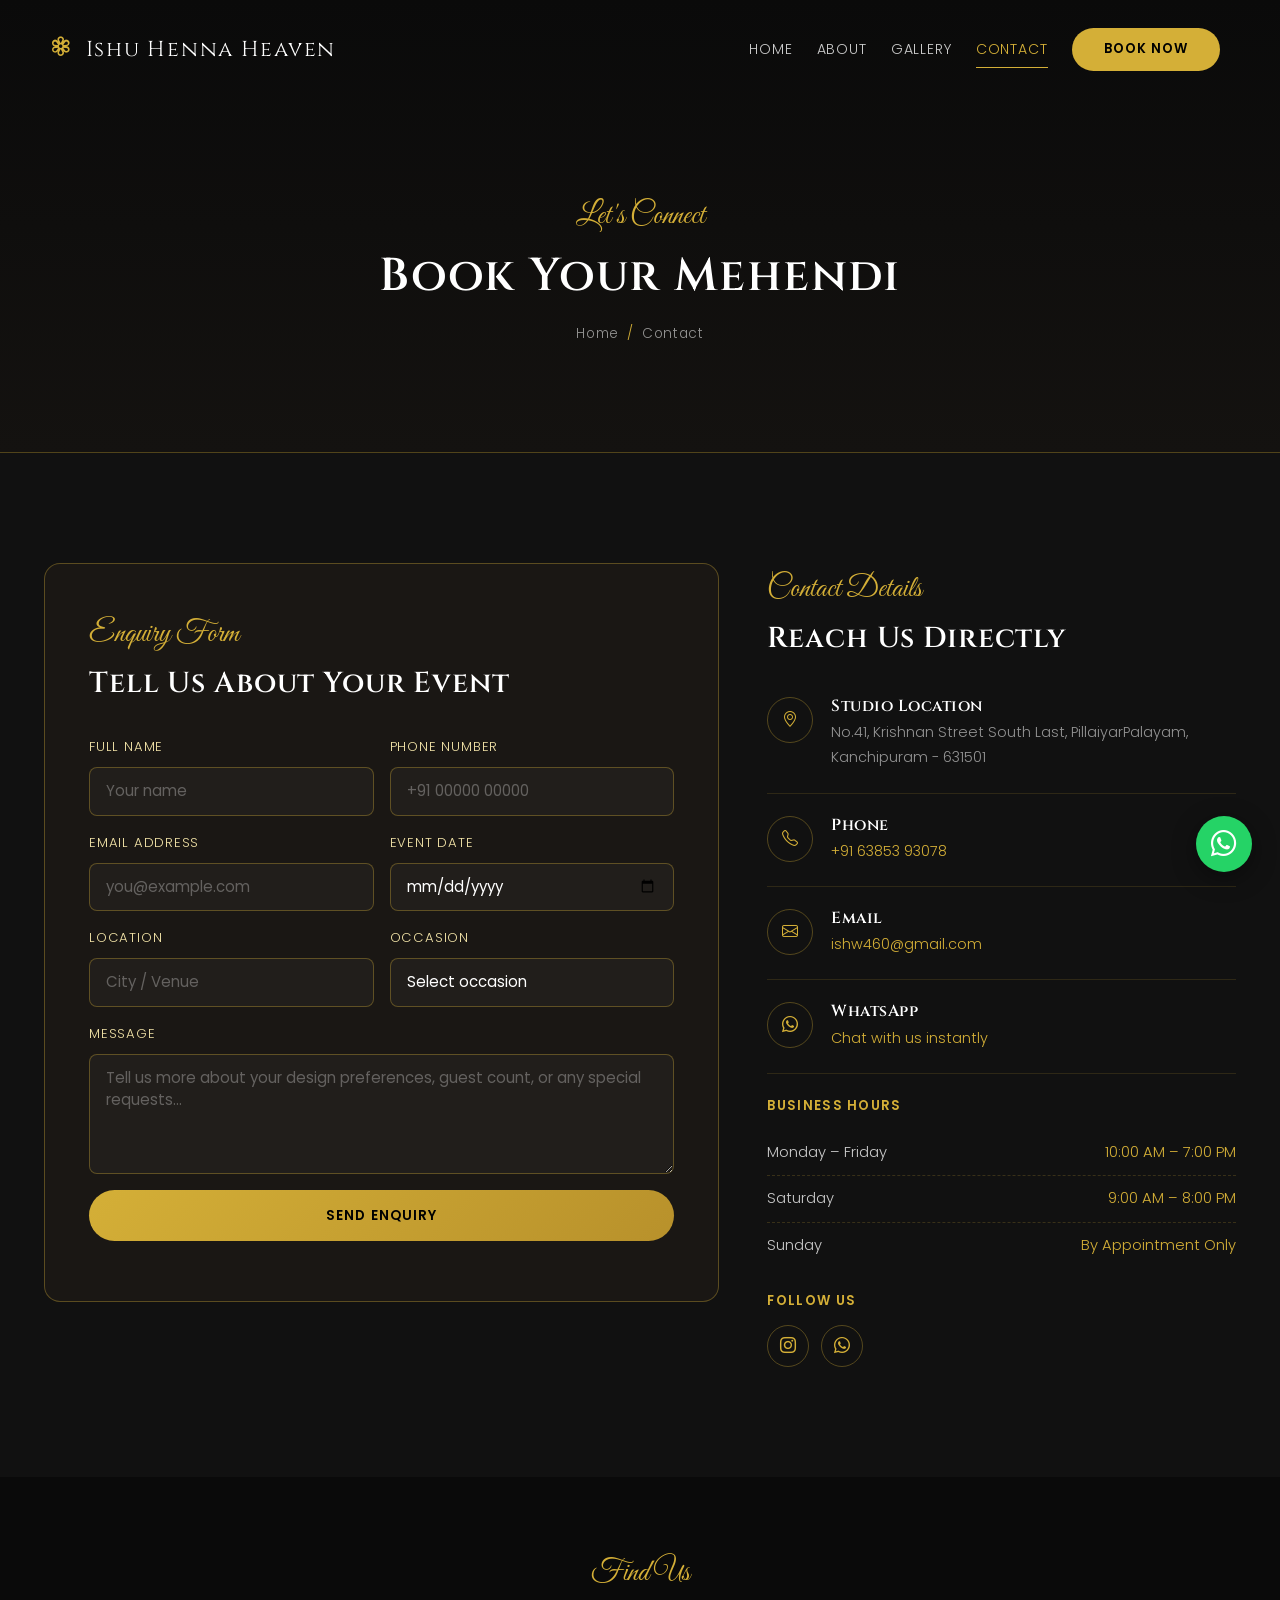
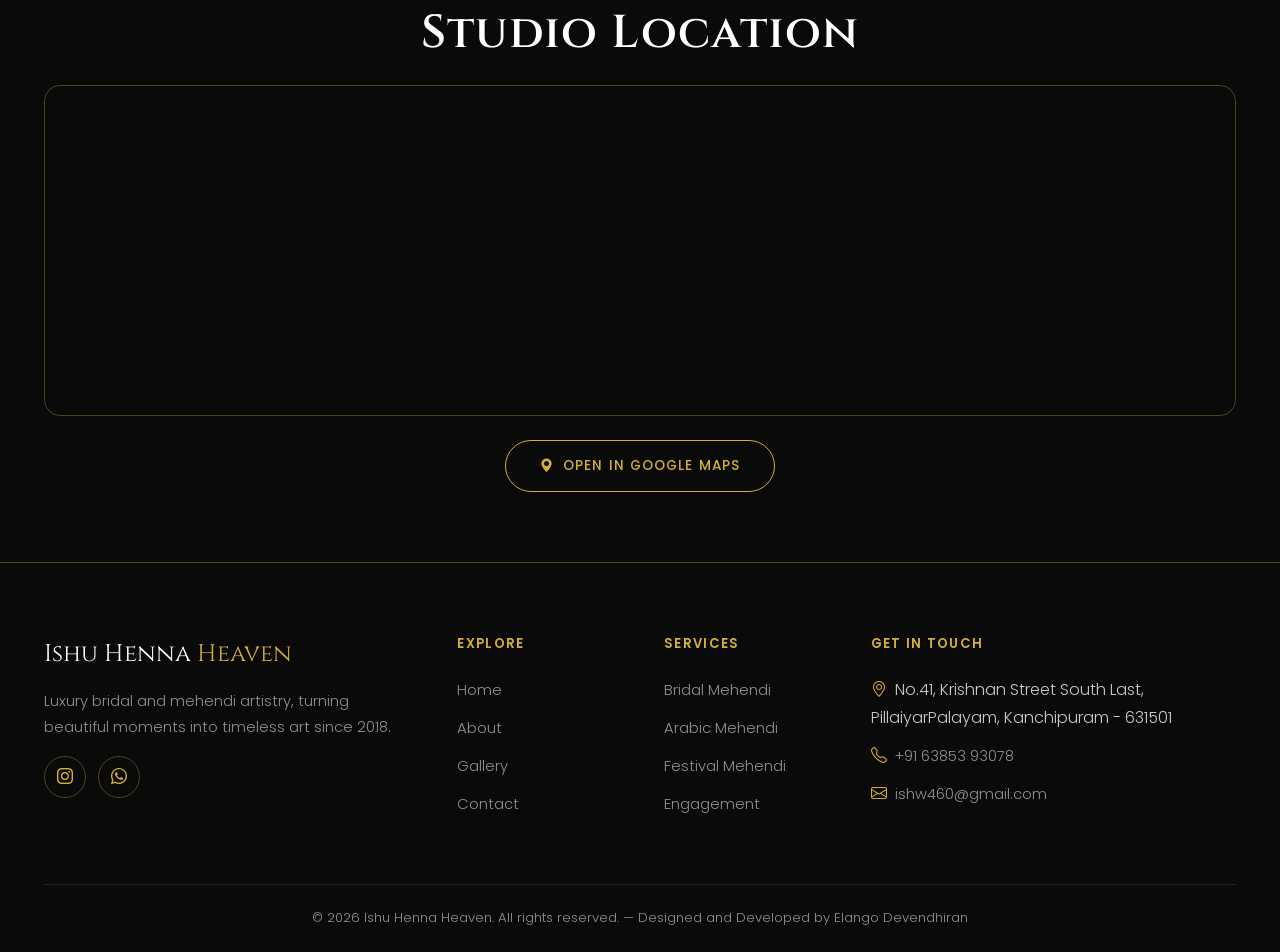
<file: contact.html>
<!DOCTYPE html>
<html lang="en">
<head>
<meta charset="UTF-8">
<meta name="viewport" content="width=device-width, initial-scale=1.0">
<title>Contact &amp; Book Mehendi | Ishu Henna Heaven</title>
<meta name="description" content="Book your bridal, Arabic or festival mehendi appointment with Ishu Henna Heaven. Reach us via form, phone or WhatsApp — quick response within 24 hours.">
<meta name="keywords" content="book mehendi artist, mehendi contact, mehendi booking, henna appointment, contact Ishu Henna Heaven">
<meta name="author" content="Ishu Henna Heaven">
<meta name="robots" content="index, follow">
<link rel="canonical" href="https://www.ishuhennaheaven.com/contact.html">

<meta property="og:type" content="website">
<meta property="og:title" content="Contact &amp; Book Mehendi — Ishu Henna Heaven">
<meta property="og:description" content="Book your bridal, Arabic or festival mehendi appointment today.">
<meta property="og:image" content="images/hero.jpg">
<meta property="og:url" content="https://www.ishuhennaheaven.com/contact.html">
<meta property="og:site_name" content="Ishu Henna Heaven">

<meta name="twitter:card" content="summary_large_image">
<meta name="twitter:title" content="Contact &amp; Book Mehendi — Ishu Henna Heaven">
<meta name="twitter:description" content="Book your bridal, Arabic or festival mehendi appointment today.">
<meta name="twitter:image" content="images/hero.jpg">

<link rel="icon" type="image/png" href="images/logo.png">

<link rel="preconnect" href="https://fonts.googleapis.com">
<link rel="preconnect" href="https://fonts.gstatic.com" crossorigin>
<link href="https://fonts.googleapis.com/css2?family=Cinzel:wght@400;500;600;700&amp;family=Great+Vibes&amp;family=Poppins:ital,wght@0,300;0,400;0,500;0,600;1,300&amp;display=swap" rel="stylesheet">

<link href="https://cdn.jsdelivr.net/npm/bootstrap@5.3.3/dist/css/bootstrap.min.css" rel="stylesheet">
<link rel="stylesheet" href="https://cdn.jsdelivr.net/npm/bootstrap-icons@1.11.3/font/bootstrap-icons.css">
<link href="https://unpkg.com/aos@2.3.4/dist/aos.css" rel="stylesheet">

<link rel="stylesheet" href="css/style.css">
<link rel="stylesheet" href="css/responsive.css">

<script type="application/ld+json">
{
  "@context": "https://schema.org",
  "@type": "BreadcrumbList",
  "itemListElement": [
    {"@type":"ListItem","position":1,"name":"Home","item":"https://www.ishuhennaheaven.com/index.html"},
    {"@type":"ListItem","position":2,"name":"Contact","item":"https://www.ishuhennaheaven.com/contact.html"}
  ]
}
</script>
</head>
<body>

<div id="loading-screen" aria-hidden="true">
  <span class="loader-mark">Ishu Henna Heaven</span>
  <div class="loader-bar"></div>
</div>

<a href="#main-content" class="skip-link">Skip to main content</a>

<header>
  <nav class="navbar navbar-expand-lg navbar-luxury" aria-label="Primary navigation">
    <div class="container-fluid px-4 px-lg-5">
      <a class="navbar-brand" href="index.html">
        <i class="bi bi-flower3 brand-mark" aria-hidden="true"></i> Ishu Henna Heaven
      </a>
      <button class="navbar-toggler" type="button" data-bs-toggle="collapse" data-bs-target="#mainNav" aria-controls="mainNav" aria-expanded="false" aria-label="Toggle navigation">
        <span class="navbar-toggler-icon"></span>
      </button>
      <div class="collapse navbar-collapse justify-content-end" id="mainNav">
        <ul class="navbar-nav align-items-lg-center">
          <li class="nav-item"><a class="nav-link" href="index.html">Home</a></li>
          <li class="nav-item"><a class="nav-link" href="about.html">About</a></li>
          <li class="nav-item"><a class="nav-link" href="gallery.html">Gallery</a></li>
          <li class="nav-item"><a class="nav-link active" href="contact.html">Contact</a></li>
          <li class="nav-item"><a class="nav-link btn-nav-book" href="contact.html">Book Now</a></li>
        </ul>
      </div>
    </div>
  </nav>
</header>

<main id="main-content">

  <section class="page-banner">
    <div class="container-xl-custom">
      <span class="section-eyebrow" data-aos="fade-up">Let's Connect</span>
      <h1 class="section-title" data-aos="fade-up" data-aos-delay="100">Book Your Mehendi</h1>
      <p class="breadcrumb-luxury" data-aos="fade-up" data-aos-delay="200">
        <a href="index.html">Home</a><span class="sep">/</span>Contact
      </p>
    </div>
  </section>

  <!-- ============================= CONTACT FORM + INFO ============================= -->
  <section class="section-pad">
    <div class="container-xl-custom">
      <div class="row g-5">

        <!-- Form -->
        <div class="col-lg-7" data-aos="fade-right">
          <div class="contact-card">
            <span class="section-eyebrow">Enquiry Form</span>
            <h2 class="section-title" style="font-size:1.8rem;">Tell Us About Your Event</h2>
            <form id="contact-form" class="form-luxury needs-validation" novalidate>
              <div class="row g-3 mt-2">
                <div class="col-md-6">
                  <label for="name">Full Name</label>
                  <input type="text" class="form-control" id="name" name="name" placeholder="Your name" required>
                  <div class="invalid-feedback">Please enter your name.</div>
                </div>
                <div class="col-md-6">
                  <label for="phone">Phone Number</label>
                  <input type="tel" class="form-control" id="phone" name="phone" placeholder="+91 00000 00000" required pattern="[0-9+\-\s]{7,15}">
                  <div class="invalid-feedback">Please enter a valid phone number.</div>
                </div>
                <div class="col-md-6">
                  <label for="email">Email Address</label>
                  <input type="email" class="form-control" id="email" name="email" placeholder="you@example.com" required>
                  <div class="invalid-feedback">Please enter a valid email.</div>
                </div>
                <div class="col-md-6">
                  <label for="event-date">Event Date</label>
                  <input type="date" class="form-control" id="event-date" name="event-date" required>
                  <div class="invalid-feedback">Please select your event date.</div>
                </div>
                <div class="col-md-6">
                  <label for="location">Location</label>
                  <input type="text" class="form-control" id="location" name="location" placeholder="City / Venue" required>
                  <div class="invalid-feedback">Please enter a location.</div>
                </div>
                <div class="col-md-6">
                  <label for="occasion">Occasion</label>
                  <select class="form-select" id="occasion" name="occasion" required>
                    <option value="" selected disabled>Select occasion</option>
                    <option>Bridal Mehendi</option>
                    <option>Arabic Mehendi</option>
                    <option>Indo-Arabic</option>
                    <option>Traditional</option>
                    <option>Festival Mehendi</option>
                    <option>Baby Shower</option>
                    <option>Engagement</option>
                    <option>Portrait Mehendi</option>
                    <option>Destination Wedding</option>
                    <option>Other</option>
                  </select>
                  <div class="invalid-feedback">Please select an occasion.</div>
                </div>
                <div class="col-12">
                  <label for="message">Message</label>
                  <textarea class="form-control" id="message" name="message" rows="4" placeholder="Tell us more about your design preferences, guest count, or any special requests..." required></textarea>
                  <div class="invalid-feedback">Please share a few details with us.</div>
                </div>
                <div class="col-12">
                  <button type="submit" class="btn-gold w-100 w-sm-auto">Send Enquiry</button>
                </div>
                <div class="col-12">
                  <div id="form-status" class="form-status" role="status" aria-live="polite"></div>
                </div>
              </div>
            </form>
          </div>
        </div>

        <!-- Info -->
        <div class="col-lg-5" data-aos="fade-left">
          <span class="section-eyebrow">Contact Details</span>
          <h2 class="section-title" style="font-size:1.8rem;">Reach Us Directly</h2>

          <div class="info-card">
            <div class="info-icon"><i class="bi bi-geo-alt"></i></div>
            <div>
              <h4>Studio Location</h4>
              <p>No.41, Krishnan Street South Last, PillaiyarPalayam, Kanchipuram - 631501</p>
            </div>
          </div>
          <div class="info-card">
            <div class="info-icon"><i class="bi bi-telephone"></i></div>
            <div>
              <h4>Phone</h4>
              <p><a href="tel:+916385393078">+91 63853 93078</a></p>
            </div>
          </div>
          <div class="info-card">
            <div class="info-icon"><i class="bi bi-envelope"></i></div>
            <div>
              <h4>Email</h4>
              <p><a href="mailto:ishw460@gmail.com">ishw460@gmail.com</a></p>
            </div>
          </div>
          <div class="info-card">
            <div class="info-icon"><i class="bi bi-whatsapp"></i></div>
            <div>
              <h4>WhatsApp</h4>
              <p><a href="https://wa.me/916385393078" target="_blank" rel="noopener">Chat with us instantly</a></p>
            </div>
          </div>

          <div class="mt-4">
            <h4 class="footer-heading" style="margin-bottom:16px;">Business Hours</h4>
            <ul class="hours-list">
              <li><span>Monday – Friday</span><span>10:00 AM – 7:00 PM</span></li>
              <li><span>Saturday</span><span>9:00 AM – 8:00 PM</span></li>
              <li><span>Sunday</span><span>By Appointment Only</span></li>
            </ul>
          </div>

          <div class="mt-4">
            <h4 class="footer-heading" style="margin-bottom:16px;">Follow Us</h4>
            <div class="social-icons">
              <a href="https://www.instagram.com/ishu_henna_haven?igsh=cTBoZDZ4dGhreW02" target="_blank" rel="noopener" aria-label="Instagram"><i class="bi bi-instagram"></i></a>
              <a href="https://wa.me/916385393078" target="_blank" rel="noopener" aria-label="WhatsApp"><i class="bi bi-whatsapp"></i></a>
            </div>
          </div>
        </div>
      </div>
    </div>
  </section>

  <!-- ============================= MAP ============================= -->
  <section class="section-pad-sm bg-darker">
    <div class="container-xl-custom">
      <div class="text-center mb-4" data-aos="fade-up">
        <span class="section-eyebrow">Find Us</span>
        <h2 class="section-title">Studio Location</h2>
      </div>
      <div class="map-placeholder" data-aos="fade-up">
        <iframe src="https://www.google.com/maps/embed?pb=!1m17!1m12!1m3!1d1158.707236240581!2d79.69081626961099!3d12.82924430684291!2m3!1f0!2f0!3f0!3m2!1i1024!2i768!4f13.1!3m2!1m1!2zMTLCsDQ5JzQ1LjMiTiA3OcKwNDEnMjkuMyJF!5e1!3m2!1sen!2sin!4v1784398852344!5m2!1sen!2sin" style="border:0;" allowfullscreen="" loading="lazy" referrerpolicy="strict-origin-when-cross-origin" title="Ishu Henna Heaven studio location map" aria-label="Map showing Ishu Henna Heaven studio location"></iframe>
      </div>
      <div class="text-center mt-4" data-aos="fade-up" data-aos-delay="100">
        <a href="https://maps.app.goo.gl/Wh2PRfA2S1YJAP9Y7" target="_blank" rel="noopener" class="btn-outline-gold">
          <i class="bi bi-geo-alt-fill me-2"></i>Open in Google Maps
        </a>
      </div>
    </div>
  </section>

</main>

<footer class="footer-luxury">
  <div class="container-xl-custom">
    <div class="row g-5">
      <div class="col-lg-4">
        <div class="footer-brand">Ishu Henna<span> Heaven</span></div>
        <p>Luxury bridal and mehendi artistry, turning beautiful moments into timeless art since 2018.</p>
        <div class="social-icons mt-3">
          <a href="https://www.instagram.com/ishu_henna_haven?igsh=cTBoZDZ4dGhreW02" target="_blank" rel="noopener" aria-label="Instagram"><i class="bi bi-instagram"></i></a>
          <a href="https://wa.me/916385393078" target="_blank" rel="noopener" aria-label="WhatsApp"><i class="bi bi-whatsapp"></i></a>
        </div>
      </div>
      <div class="col-6 col-lg-2">
        <div class="footer-heading">Explore</div>
        <ul class="footer-links list-unstyled">
          <li><a href="index.html">Home</a></li>
          <li><a href="about.html">About</a></li>
          <li><a href="gallery.html">Gallery</a></li>
          <li><a href="contact.html">Contact</a></li>
        </ul>
      </div>
      <div class="col-6 col-lg-2">
        <div class="footer-heading">Services</div>
        <ul class="footer-links list-unstyled">
          <li><a href="about.html#services">Bridal Mehendi</a></li>
          <li><a href="about.html#services">Arabic Mehendi</a></li>
          <li><a href="about.html#services">Festival Mehendi</a></li>
          <li><a href="about.html#services">Engagement</a></li>
        </ul>
      </div>
      <div class="col-lg-4">
        <div class="footer-heading">Get In Touch</div>
        <ul class="footer-links list-unstyled">
          <li><i class="bi bi-geo-alt text-gold me-2"></i>No.41, Krishnan Street South Last, PillaiyarPalayam, Kanchipuram - 631501</li>
          <li><i class="bi bi-telephone text-gold me-2"></i><a href="tel:+916385393078">+91 63853 93078</a></li>
          <li><i class="bi bi-envelope text-gold me-2"></i><a href="mailto:ishw460@gmail.com">ishw460@gmail.com</a></li>
        </ul>
      </div>
    </div>
    <div class="footer-bottom">
      &copy; 2026 Ishu Henna Heaven. All rights reserved. &mdash; Designed and Developed by Elango Devendhiran
    </div>
  </div>
</footer>

<a href="https://wa.me/916385393078" class="btn-whatsapp" target="_blank" rel="noopener" aria-label="Chat on WhatsApp">
  <i class="bi bi-whatsapp" aria-hidden="true"></i>
</a>
<button id="back-to-top" aria-label="Back to top">
  <i class="bi bi-arrow-up" aria-hidden="true"></i>
</button>

<script src="https://cdn.jsdelivr.net/npm/bootstrap@5.3.3/dist/js/bootstrap.bundle.min.js"></script>
<script src="https://unpkg.com/aos@2.3.4/dist/aos.js"></script>
<script src="js/script.js"></script>
</body>
</html>
</file>
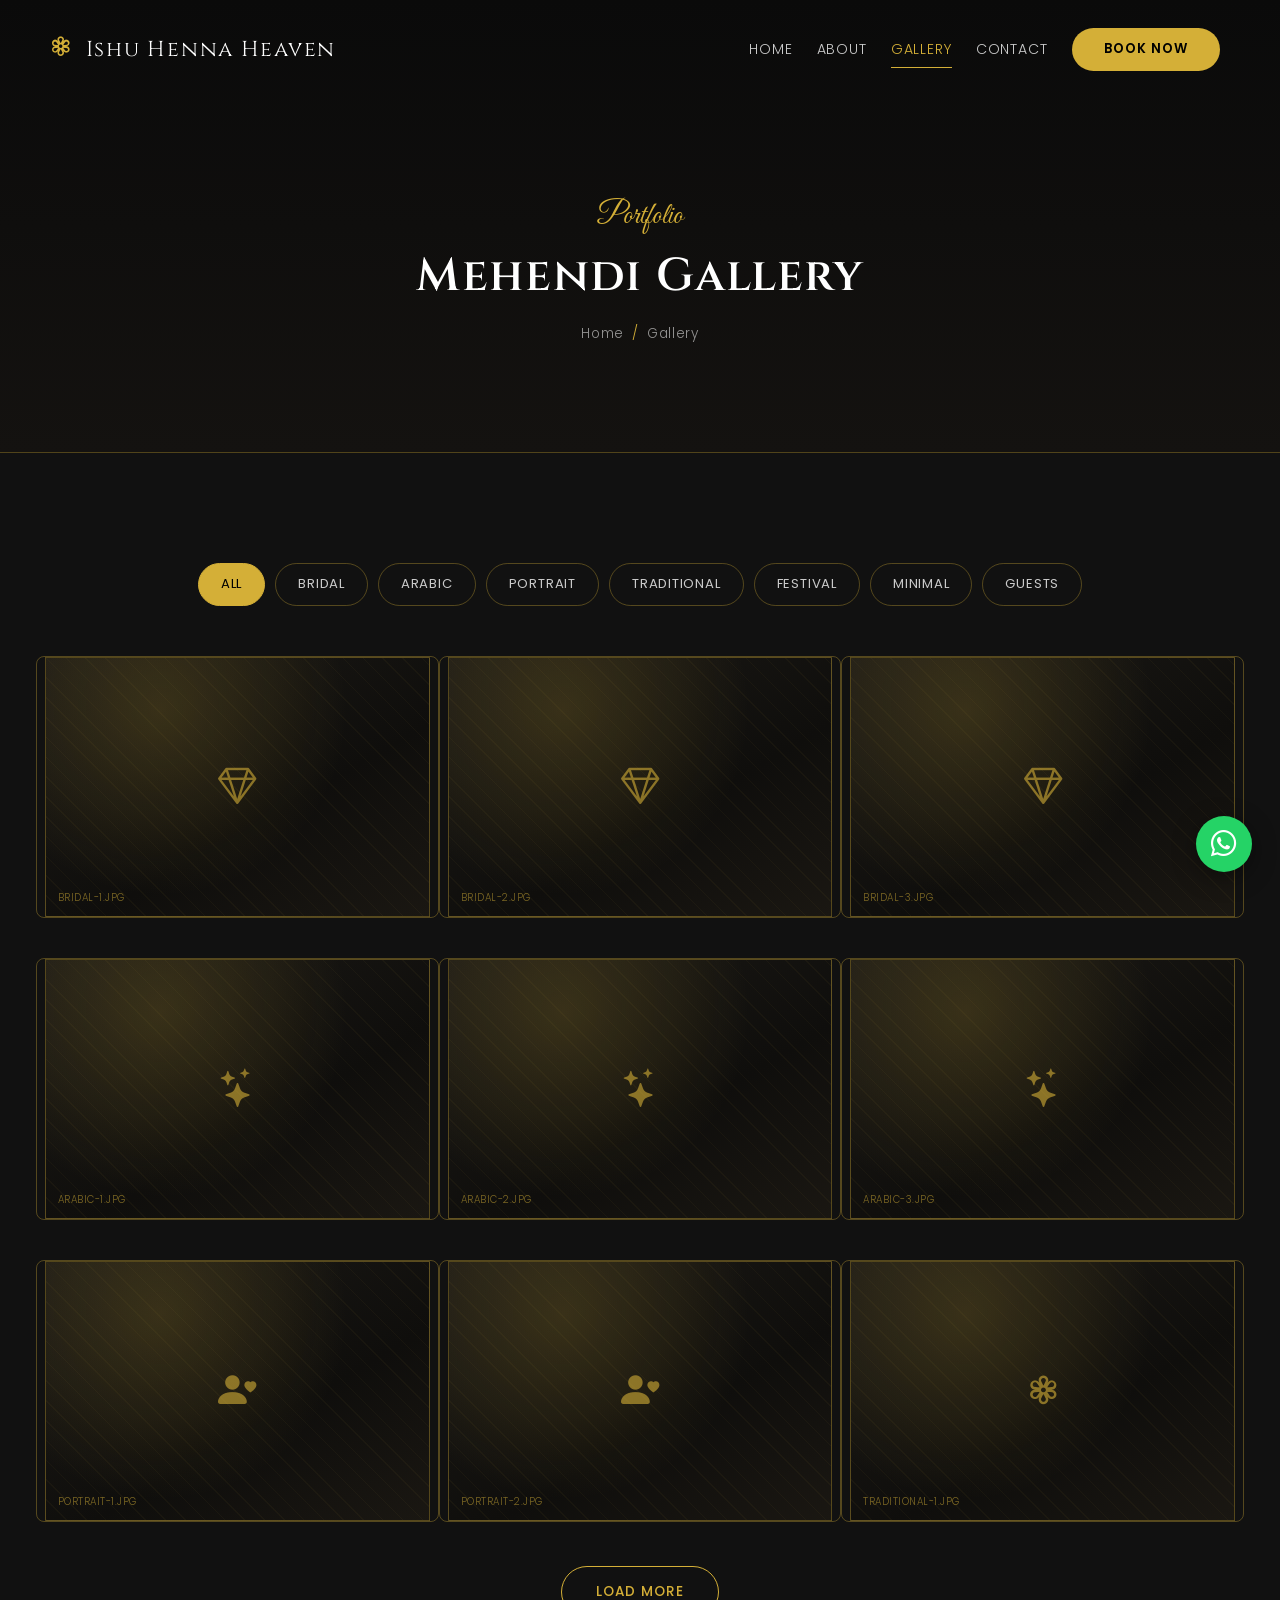
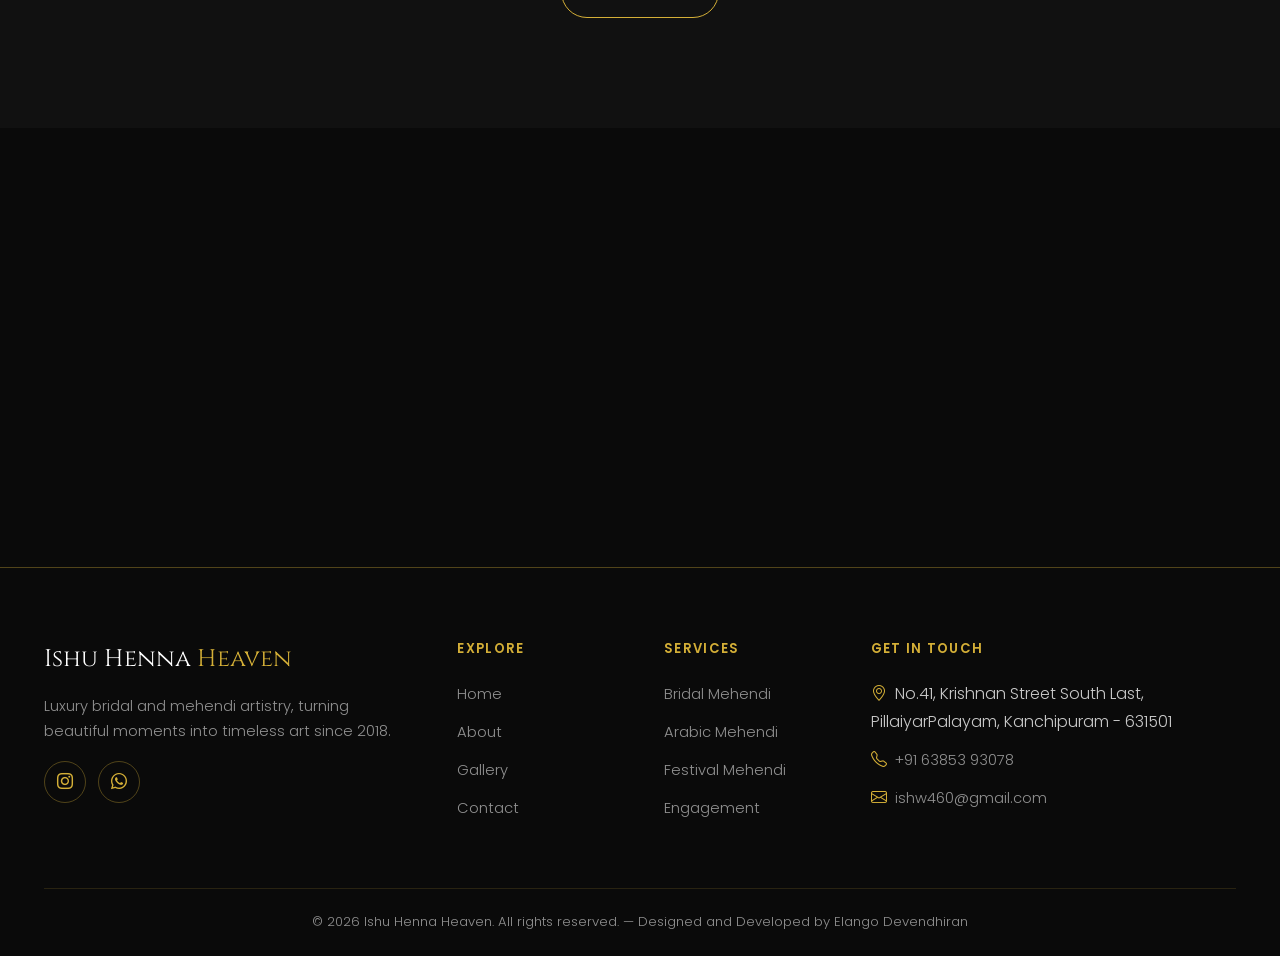
<file: gallery.html>
<!DOCTYPE html>
<html lang="en">
<head>
<meta charset="UTF-8">
<meta name="viewport" content="width=device-width, initial-scale=1.0">
<title>Mehendi Design Gallery | Bridal, Arabic &amp; Festival — Ishu Henna Heaven</title>
<meta name="description" content="Browse our luxury mehendi portfolio — bridal, Arabic, portrait, traditional, festival and minimal henna designs. Filter by category and view in full-screen lightbox.">
<meta name="keywords" content="mehendi design gallery, bridal mehendi photos, arabic mehendi designs, henna portfolio, mehendi artist portfolio">
<meta name="author" content="Ishu Henna Heaven">
<meta name="robots" content="index, follow">
<link rel="canonical" href="https://www.ishuhennaheaven.com/gallery.html">

<meta property="og:type" content="website">
<meta property="og:title" content="Mehendi Design Gallery — Ishu Henna Heaven">
<meta property="og:description" content="Browse bridal, Arabic, portrait and festival mehendi designs from Ishu Henna Heaven.">
<meta property="og:image" content="images/hero.jpg">
<meta property="og:url" content="https://www.ishuhennaheaven.com/gallery.html">
<meta property="og:site_name" content="Ishu Henna Heaven">

<meta name="twitter:card" content="summary_large_image">
<meta name="twitter:title" content="Mehendi Design Gallery — Ishu Henna Heaven">
<meta name="twitter:description" content="Browse bridal, Arabic, portrait and festival mehendi designs.">
<meta name="twitter:image" content="images/hero.jpg">

<link rel="icon" type="image/png" href="images/logo.png">

<link rel="preconnect" href="https://fonts.googleapis.com">
<link rel="preconnect" href="https://fonts.gstatic.com" crossorigin>
<link href="https://fonts.googleapis.com/css2?family=Cinzel:wght@400;500;600;700&amp;family=Great+Vibes&amp;family=Poppins:ital,wght@0,300;0,400;0,500;0,600;1,300&amp;display=swap" rel="stylesheet">

<link href="https://cdn.jsdelivr.net/npm/bootstrap@5.3.3/dist/css/bootstrap.min.css" rel="stylesheet">
<link rel="stylesheet" href="https://cdn.jsdelivr.net/npm/bootstrap-icons@1.11.3/font/bootstrap-icons.css">
<link href="https://unpkg.com/aos@2.3.4/dist/aos.css" rel="stylesheet">

<link rel="stylesheet" href="css/style.css">
<link rel="stylesheet" href="css/responsive.css">

<script type="application/ld+json">
{
  "@context": "https://schema.org",
  "@type": "BreadcrumbList",
  "itemListElement": [
    {"@type":"ListItem","position":1,"name":"Home","item":"https://www.ishuhennaheaven.com/index.html"},
    {"@type":"ListItem","position":2,"name":"Gallery","item":"https://www.ishuhennaheaven.com/gallery.html"}
  ]
}
</script>
</head>
<body>

<div id="loading-screen" aria-hidden="true">
  <span class="loader-mark">Ishu Henna Heaven</span>
  <div class="loader-bar"></div>
</div>

<a href="#main-content" class="skip-link">Skip to main content</a>

<header>
  <nav class="navbar navbar-expand-lg navbar-luxury" aria-label="Primary navigation">
    <div class="container-fluid px-4 px-lg-5">
      <a class="navbar-brand" href="index.html">
        <i class="bi bi-flower3 brand-mark" aria-hidden="true"></i> Ishu Henna Heaven
      </a>
      <button class="navbar-toggler" type="button" data-bs-toggle="collapse" data-bs-target="#mainNav" aria-controls="mainNav" aria-expanded="false" aria-label="Toggle navigation">
        <span class="navbar-toggler-icon"></span>
      </button>
      <div class="collapse navbar-collapse justify-content-end" id="mainNav">
        <ul class="navbar-nav align-items-lg-center">
          <li class="nav-item"><a class="nav-link" href="index.html">Home</a></li>
          <li class="nav-item"><a class="nav-link" href="about.html">About</a></li>
          <li class="nav-item"><a class="nav-link active" href="gallery.html">Gallery</a></li>
          <li class="nav-item"><a class="nav-link" href="contact.html">Contact</a></li>
          <li class="nav-item"><a class="nav-link btn-nav-book" href="contact.html">Book Now</a></li>
        </ul>
      </div>
    </div>
  </nav>
</header>

<main id="main-content">

  <section class="page-banner">
    <div class="container-xl-custom">
      <span class="section-eyebrow" data-aos="fade-up">Portfolio</span>
      <h1 class="section-title" data-aos="fade-up" data-aos-delay="100">Mehendi Gallery</h1>
      <p class="breadcrumb-luxury" data-aos="fade-up" data-aos-delay="200">
        <a href="index.html">Home</a><span class="sep">/</span>Gallery
      </p>
    </div>
  </section>

  <!-- ============================= FILTER + MASONRY GALLERY ============================= -->
  <section class="section-pad">
    <div class="container-xl-custom">

      <div class="filter-bar" data-aos="fade-up" role="tablist" aria-label="Filter gallery by category">
        <button class="filter-btn active" data-filter="all">All</button>
        <button class="filter-btn" data-filter="bridal">Bridal</button>
        <button class="filter-btn" data-filter="arabic">Arabic</button>
        <button class="filter-btn" data-filter="portrait">Portrait</button>
        <button class="filter-btn" data-filter="traditional">Traditional</button>
        <button class="filter-btn" data-filter="festival">Festival</button>
        <button class="filter-btn" data-filter="minimal">Minimal</button>
        <button class="filter-btn" data-filter="guests">Guests</button>
      </div>

      <div class="row gallery-grid g-3" id="galleryGrid">
        <!-- Bridal -->
        <div class="col-6 col-md-4 gallery-item" data-category="bridal" data-title="Royal Bridal Trail" tabindex="0" role="button" aria-label="View Royal Bridal Trail design">
          <div class="img-placeholder"><i class="bi bi-gem"></i><span class="ph-label">bridal-1.jpg</span></div>
          <div class="gallery-overlay"><span class="cat-tag">Bridal</span><h4>Royal Bridal Trail</h4></div>
          <span class="zoom-icon"><i class="bi bi-zoom-in"></i></span>
        </div>
        <div class="col-6 col-md-4 gallery-item" data-category="bridal" data-title="Peacock Bridal Set" tabindex="0" role="button" aria-label="View Peacock Bridal Set design">
          <div class="img-placeholder"><i class="bi bi-gem"></i><span class="ph-label">bridal-2.jpg</span></div>
          <div class="gallery-overlay"><span class="cat-tag">Bridal</span><h4>Peacock Bridal Set</h4></div>
          <span class="zoom-icon"><i class="bi bi-zoom-in"></i></span>
        </div>
        <div class="col-6 col-md-4 gallery-item" data-category="bridal" data-title="Full Leg Bridal Art" tabindex="0" role="button" aria-label="View Full Leg Bridal Art design">
          <div class="img-placeholder"><i class="bi bi-gem"></i><span class="ph-label">bridal-3.jpg</span></div>
          <div class="gallery-overlay"><span class="cat-tag">Bridal</span><h4>Full Leg Bridal Art</h4></div>
          <span class="zoom-icon"><i class="bi bi-zoom-in"></i></span>
        </div>

        <!-- Arabic -->
        <div class="col-6 col-md-4 gallery-item" data-category="arabic" data-title="Bold Arabic Florals" tabindex="0" role="button" aria-label="View Bold Arabic Florals design">
          <div class="img-placeholder"><i class="bi bi-stars"></i><span class="ph-label">arabic-1.jpg</span></div>
          <div class="gallery-overlay"><span class="cat-tag">Arabic</span><h4>Bold Arabic Florals</h4></div>
          <span class="zoom-icon"><i class="bi bi-zoom-in"></i></span>
        </div>
        <div class="col-6 col-md-4 gallery-item" data-category="arabic" data-title="Negative Space Vine" tabindex="0" role="button" aria-label="View Negative Space Vine design">
          <div class="img-placeholder"><i class="bi bi-stars"></i><span class="ph-label">arabic-2.jpg</span></div>
          <div class="gallery-overlay"><span class="cat-tag">Arabic</span><h4>Negative Space Vine</h4></div>
          <span class="zoom-icon"><i class="bi bi-zoom-in"></i></span>
        </div>
        <div class="col-6 col-md-4 gallery-item" data-category="arabic" data-title="Indo-Arabic Fusion" tabindex="0" role="button" aria-label="View Indo-Arabic Fusion design">
          <div class="img-placeholder"><i class="bi bi-stars"></i><span class="ph-label">arabic-3.jpg</span></div>
          <div class="gallery-overlay"><span class="cat-tag">Arabic</span><h4>Indo-Arabic Fusion</h4></div>
          <span class="zoom-icon"><i class="bi bi-zoom-in"></i></span>
        </div>

        <!-- Portrait -->
        <div class="col-6 col-md-4 gallery-item" data-category="portrait" data-title="Couple Portrait Art" tabindex="0" role="button" aria-label="View Couple Portrait Art design">
          <div class="img-placeholder"><i class="bi bi-person-heart"></i><span class="ph-label">portrait-1.jpg</span></div>
          <div class="gallery-overlay"><span class="cat-tag">Portrait</span><h4>Couple Portrait Art</h4></div>
          <span class="zoom-icon"><i class="bi bi-zoom-in"></i></span>
        </div>
        <div class="col-6 col-md-4 gallery-item" data-category="portrait" data-title="Hidden Name Motif" tabindex="0" role="button" aria-label="View Hidden Name Motif design">
          <div class="img-placeholder"><i class="bi bi-person-heart"></i><span class="ph-label">portrait-2.jpg</span></div>
          <div class="gallery-overlay"><span class="cat-tag">Portrait</span><h4>Hidden Name Motif</h4></div>
          <span class="zoom-icon"><i class="bi bi-zoom-in"></i></span>
        </div>

        <!-- Traditional -->
        <div class="col-6 col-md-4 gallery-item" data-category="traditional" data-title="Mandala Palm Design" tabindex="0" role="button" aria-label="View Mandala Palm Design">
          <div class="img-placeholder"><i class="bi bi-flower3"></i><span class="ph-label">traditional-1.jpg</span></div>
          <div class="gallery-overlay"><span class="cat-tag">Traditional</span><h4>Mandala Palm Design</h4></div>
          <span class="zoom-icon"><i class="bi bi-zoom-in"></i></span>
        </div>
        <div class="col-6 col-md-4 gallery-item" data-category="traditional" data-title="Classic Paisley Trail" tabindex="0" role="button" aria-label="View Classic Paisley Trail design">
          <div class="img-placeholder"><i class="bi bi-flower3"></i><span class="ph-label">traditional-2.jpg</span></div>
          <div class="gallery-overlay"><span class="cat-tag">Traditional</span><h4>Classic Paisley Trail</h4></div>
          <span class="zoom-icon"><i class="bi bi-zoom-in"></i></span>
        </div>
        <div class="col-6 col-md-4 gallery-item" data-category="traditional" data-title="Heritage Peacock" tabindex="0" role="button" aria-label="View Heritage Peacock design">
          <div class="img-placeholder"><i class="bi bi-flower3"></i><span class="ph-label">traditional-3.jpg</span></div>
          <div class="gallery-overlay"><span class="cat-tag">Traditional</span><h4>Heritage Peacock</h4></div>
          <span class="zoom-icon"><i class="bi bi-zoom-in"></i></span>
        </div>

        <!-- Festival -->
        <div class="col-6 col-md-4 gallery-item" data-category="festival" data-title="Karva Chauth Special" tabindex="0" role="button" aria-label="View Karva Chauth Special design">
          <div class="img-placeholder"><i class="bi bi-flower2"></i><span class="ph-label">festival-1.jpg</span></div>
          <div class="gallery-overlay"><span class="cat-tag">Festival</span><h4>Karva Chauth Special</h4></div>
          <span class="zoom-icon"><i class="bi bi-zoom-in"></i></span>
        </div>
        <div class="col-6 col-md-4 gallery-item" data-category="festival" data-title="Diwali Glow Design" tabindex="0" role="button" aria-label="View Diwali Glow Design">
          <div class="img-placeholder"><i class="bi bi-flower2"></i><span class="ph-label">festival-2.jpg</span></div>
          <div class="gallery-overlay"><span class="cat-tag">Festival</span><h4>Diwali Glow Design</h4></div>
          <span class="zoom-icon"><i class="bi bi-zoom-in"></i></span>
        </div>

        <!-- Minimal -->
        <div class="col-6 col-md-4 gallery-item" data-category="minimal" data-title="Fine-Line Minimalist" tabindex="0" role="button" aria-label="View Fine-Line Minimalist design">
          <div class="img-placeholder"><i class="bi bi-dash-lg"></i><span class="ph-label">minimal-1.jpg</span></div>
          <div class="gallery-overlay"><span class="cat-tag">Minimal</span><h4>Fine-Line Minimalist</h4></div>
          <span class="zoom-icon"><i class="bi bi-zoom-in"></i></span>
        </div>
        <div class="col-6 col-md-4 gallery-item" data-category="minimal" data-title="Single Vine Wrist" tabindex="0" role="button" aria-label="View Single Vine Wrist design">
          <div class="img-placeholder"><i class="bi bi-dash-lg"></i><span class="ph-label">minimal-2.jpg</span></div>
          <div class="gallery-overlay"><span class="cat-tag">Minimal</span><h4>Single Vine Wrist</h4></div>
          <span class="zoom-icon"><i class="bi bi-zoom-in"></i></span>
        </div>

        <!-- Guests -->
        <div class="col-6 col-md-4 gallery-item" data-category="guests" data-title="Guest Party Design" tabindex="0" role="button" aria-label="View Guest Party Design">
          <div class="img-placeholder"><i class="bi bi-people"></i><span class="ph-label">guests-1.jpg</span></div>
          <div class="gallery-overlay"><span class="cat-tag">Guests</span><h4>Guest Party Design</h4></div>
          <span class="zoom-icon"><i class="bi bi-zoom-in"></i></span>
        </div>
        <div class="col-6 col-md-4 gallery-item" data-category="guests" data-title="Sangeet Night Art" tabindex="0" role="button" aria-label="View Sangeet Night Art design">
          <div class="img-placeholder"><i class="bi bi-people"></i><span class="ph-label">guests-2.jpg</span></div>
          <div class="gallery-overlay"><span class="cat-tag">Guests</span><h4>Sangeet Night Art</h4></div>
          <span class="zoom-icon"><i class="bi bi-zoom-in"></i></span>
        </div>
        <div class="col-6 col-md-4 gallery-item" data-category="guests" data-title="Bridesmaid Set" tabindex="0" role="button" aria-label="View Bridesmaid Set design">
          <div class="img-placeholder"><i class="bi bi-people"></i><span class="ph-label">guests-3.jpg</span></div>
          <div class="gallery-overlay"><span class="cat-tag">Guests</span><h4>Bridesmaid Set</h4></div>
          <span class="zoom-icon"><i class="bi bi-zoom-in"></i></span>
        </div>
      </div>

      <div class="load-more-wrap">
        <button id="load-more-btn" class="btn-outline-gold">Load More</button>
      </div>
    </div>
  </section>

  <!-- ============================= INSTAGRAM SECTION ============================= -->
  <section class="section-pad-sm bg-darker">
    <div class="container-xl-custom">
      <div class="text-center mb-4" data-aos="fade-up">
        <span class="section-eyebrow">Follow Along</span>
        <h2 class="section-title">@yourusername on Instagram</h2>
      </div>
      <div class="row g-3 instagram-strip">
        <div class="col-6 col-md-2" data-aos="zoom-in"><a href="https://instagram.com/yourusername" target="_blank" rel="noopener" aria-label="Instagram post 1"><div class="img-placeholder" style="min-height:160px;"><i class="bi bi-instagram"></i></div></a></div>
        <div class="col-6 col-md-2" data-aos="zoom-in" data-aos-delay="50"><a href="https://instagram.com/yourusername" target="_blank" rel="noopener" aria-label="Instagram post 2"><div class="img-placeholder" style="min-height:160px;"><i class="bi bi-instagram"></i></div></a></div>
        <div class="col-6 col-md-2" data-aos="zoom-in" data-aos-delay="100"><a href="https://instagram.com/yourusername" target="_blank" rel="noopener" aria-label="Instagram post 3"><div class="img-placeholder" style="min-height:160px;"><i class="bi bi-instagram"></i></div></a></div>
        <div class="col-6 col-md-2" data-aos="zoom-in" data-aos-delay="150"><a href="https://instagram.com/yourusername" target="_blank" rel="noopener" aria-label="Instagram post 4"><div class="img-placeholder" style="min-height:160px;"><i class="bi bi-instagram"></i></div></a></div>
        <div class="col-6 col-md-2" data-aos="zoom-in" data-aos-delay="200"><a href="https://instagram.com/yourusername" target="_blank" rel="noopener" aria-label="Instagram post 5"><div class="img-placeholder" style="min-height:160px;"><i class="bi bi-instagram"></i></div></a></div>
        <div class="col-6 col-md-2" data-aos="zoom-in" data-aos-delay="250"><a href="https://instagram.com/yourusername" target="_blank" rel="noopener" aria-label="Instagram post 6"><div class="img-placeholder" style="min-height:160px;"><i class="bi bi-instagram"></i></div></a></div>
      </div>
    </div>
  </section>

</main>

<!-- ============================= LIGHTBOX ============================= -->
<div class="lightbox-overlay" id="lightbox" aria-hidden="true" role="dialog" aria-modal="true" aria-label="Mehendi design preview">
  <button class="lightbox-close" aria-label="Close preview"><i class="bi bi-x-lg"></i></button>
  <button class="lightbox-prev" aria-label="Previous design"><i class="bi bi-chevron-left"></i></button>
  <button class="lightbox-next" aria-label="Next design"><i class="bi bi-chevron-right"></i></button>
  <div class="lightbox-inner">
    <div class="img-placeholder lightbox-img"><i class="bi bi-gem"></i><span class="ph-label">bridal-1.jpg</span></div>
    <p class="lightbox-caption">Royal Bridal Trail — Bridal</p>
  </div>
</div>

<footer class="footer-luxury">
  <div class="container-xl-custom">
    <div class="row g-5">
      <div class="col-lg-4">
        <div class="footer-brand">Ishu Henna<span> Heaven</span></div>
        <p>Luxury bridal and mehendi artistry, turning beautiful moments into timeless art since 2018.</p>
        <div class="social-icons mt-3">
          <a href="https://www.instagram.com/ishu_henna_haven?igsh=cTBoZDZ4dGhreW02" target="_blank" rel="noopener" aria-label="Instagram"><i class="bi bi-instagram"></i></a>
          <a href="https://wa.me/916385393078" target="_blank" rel="noopener" aria-label="WhatsApp"><i class="bi bi-whatsapp"></i></a>
        </div>
      </div>
      <div class="col-6 col-lg-2">
        <div class="footer-heading">Explore</div>
        <ul class="footer-links list-unstyled">
          <li><a href="index.html">Home</a></li>
          <li><a href="about.html">About</a></li>
          <li><a href="gallery.html">Gallery</a></li>
          <li><a href="contact.html">Contact</a></li>
        </ul>
      </div>
      <div class="col-6 col-lg-2">
        <div class="footer-heading">Services</div>
        <ul class="footer-links list-unstyled">
          <li><a href="about.html#services">Bridal Mehendi</a></li>
          <li><a href="about.html#services">Arabic Mehendi</a></li>
          <li><a href="about.html#services">Festival Mehendi</a></li>
          <li><a href="about.html#services">Engagement</a></li>
        </ul>
      </div>
      <div class="col-lg-4">
        <div class="footer-heading">Get In Touch</div>
        <ul class="footer-links list-unstyled">
          <li><i class="bi bi-geo-alt text-gold me-2"></i>No.41, Krishnan Street South Last, PillaiyarPalayam, Kanchipuram - 631501</li>
          <li><i class="bi bi-telephone text-gold me-2"></i><a href="tel:+916385393078">+91 63853 93078</a></li>
          <li><i class="bi bi-envelope text-gold me-2"></i><a href="mailto:ishw460@gmail.com">ishw460@gmail.com</a></li>
        </ul>
      </div>
    </div>
    <div class="footer-bottom">
      &copy; 2026 Ishu Henna Heaven. All rights reserved. &mdash; Designed and Developed by Elango Devendhiran
    </div>
  </div>
</footer>

<a href="https://wa.me/916385393078" class="btn-whatsapp" target="_blank" rel="noopener" aria-label="Chat on WhatsApp">
  <i class="bi bi-whatsapp" aria-hidden="true"></i>
</a>
<button id="back-to-top" aria-label="Back to top">
  <i class="bi bi-arrow-up" aria-hidden="true"></i>
</button>

<script src="https://cdn.jsdelivr.net/npm/bootstrap@5.3.3/dist/js/bootstrap.bundle.min.js"></script>
<script src="https://unpkg.com/aos@2.3.4/dist/aos.js"></script>
<script src="js/script.js"></script>
</body>
</html>
</file>
<file: css/style.css>
/* ==========================================================================
   ISHU HENNA HEAVEN — MAIN STYLESHEET
   Luxury Black & Gold Mehendi Artist Website
   ========================================================================== */

/* --------------------------------------------------------------------------
   1. DESIGN TOKENS
   -------------------------------------------------------------------------- */
:root {
  /* Brand colors */
  --gold: #D4AF37;
  --gold-light: #F5E6A9;
  --gold-soft: rgba(212, 175, 55, 0.35);
  --black: #000000;
  --bg-dark: #111111;
  --bg-darker: #0a0a0a;
  --bg-card: #1a1714;
  --white: #FFFFFF;
  --off-white: rgba(255, 255, 255, 0.78);
  --muted: rgba(255, 255, 255, 0.55);
  --border-gold: rgba(212, 175, 55, 0.35);

  /* Typography */
  --font-heading: 'Cinzel', serif;
  --font-body: 'Poppins', sans-serif;
  --font-script: 'Great Vibes', cursive;

  /* Layout */
  --container-max: 1240px;
  --radius-sm: 8px;
  --radius-md: 16px;
  --radius-lg: 28px;
  --shadow-gold: 0 10px 40px rgba(212, 175, 55, 0.12);
  --shadow-deep: 0 20px 60px rgba(0, 0, 0, 0.55);
  --transition: 0.4s cubic-bezier(0.25, 0.8, 0.25, 1);
}

/* --------------------------------------------------------------------------
   2. RESET & BASE
   -------------------------------------------------------------------------- */
* { box-sizing: border-box; }

html {
  scroll-behavior: smooth;
  overflow-x: hidden;
}

@media (prefers-reduced-motion: reduce) {
  html { scroll-behavior: auto; }
  *, *::before, *::after {
    animation-duration: 0.01ms !important;
    animation-iteration-count: 1 !important;
    transition-duration: 0.01ms !important;
    scroll-behavior: auto !important;
  }
}

body {
  background-color: var(--bg-dark);
  color: var(--off-white);
  font-family: var(--font-body);
  font-weight: 300;
  line-height: 1.75;
  overflow-x: hidden;
  -webkit-font-smoothing: antialiased;
}

h1, h2, h3, h4, h5, h6 {
  font-family: var(--font-heading);
  color: var(--white);
  letter-spacing: 0.03em;
  font-weight: 600;
  margin-bottom: 0;
}

p { color: var(--off-white); }

a {
  color: var(--gold);
  text-decoration: none;
  transition: color var(--transition);
}
a:hover { color: var(--gold-light); }

img { max-width: 100%; display: block; }

::selection {
  background: var(--gold);
  color: var(--black);
}

/* Visible keyboard focus */
a:focus-visible,
button:focus-visible,
input:focus-visible,
textarea:focus-visible,
select:focus-visible {
  outline: 2px solid var(--gold);
  outline-offset: 3px;
}

.container-xl-custom {
  max-width: var(--container-max);
  margin: 0 auto;
  padding: 0 24px;
}

/* Skip link for accessibility */
.skip-link {
  position: absolute;
  left: -999px;
  top: 0;
  background: var(--gold);
  color: var(--black);
  padding: 10px 18px;
  z-index: 2000;
  border-radius: 0 0 8px 0;
  font-weight: 600;
}
.skip-link:focus {
  left: 0;
}

/* --------------------------------------------------------------------------
   3. UTILITIES
   -------------------------------------------------------------------------- */
.text-gold { color: var(--gold) !important; }
.bg-dark-luxury { background-color: var(--bg-dark) !important; }
.bg-darker { background-color: var(--bg-darker) !important; }

.script-text {
  font-family: var(--font-script);
  color: var(--gold-light);
  font-size: 2.2rem;
  line-height: 1;
  display: block;
  margin-bottom: 12px;
}

.section-pad { padding: 110px 0; }
.section-pad-sm { padding: 70px 0; }

.section-eyebrow {
  font-family: var(--font-script);
  color: var(--gold);
  font-size: 1.9rem;
  display: inline-block;
  margin-bottom: 6px;
}

.section-title {
  font-size: clamp(2rem, 3.6vw, 3rem);
  margin-bottom: 18px;
}

.section-sub {
  color: var(--muted);
  max-width: 620px;
  margin: 0 auto;
  font-weight: 300;
}

.divider-gold {
  width: 90px;
  height: 2px;
  background: linear-gradient(90deg, transparent, var(--gold), transparent);
  margin: 22px auto;
}

/* Vine divider — signature motif, hand-drawn henna trail between sections */
.vine-divider {
  width: 100%;
  max-width: 340px;
  margin: 8px auto 30px;
  display: block;
  opacity: 0.9;
}
.vine-divider path {
  stroke-dasharray: 700;
  stroke-dashoffset: 700;
  transition: stroke-dashoffset 1.6s ease;
}
.vine-divider.in-view path {
  stroke-dashoffset: 0;
}

/* --------------------------------------------------------------------------
   4. LOADING SCREEN
   -------------------------------------------------------------------------- */
#loading-screen {
  position: fixed;
  inset: 0;
  background: var(--bg-darker);
  z-index: 9999;
  display: flex;
  align-items: center;
  justify-content: center;
  flex-direction: column;
  transition: opacity 0.6s ease, visibility 0.6s ease;
}
#loading-screen.loaded {
  opacity: 0;
  visibility: hidden;
  pointer-events: none;
}
.loader-mark {
  font-family: var(--font-script);
  color: var(--gold);
  font-size: 1.8rem;
  margin-bottom: 14px;
  animation: pulseGold 1.8s ease-in-out infinite;
}
.loader-bar {
  width: 100px;
  height: 2px;
  background: rgba(212, 175, 55, 0.2);
  position: relative;
  overflow: hidden;
}
.loader-bar::after {
  content: '';
  position: absolute;
  left: -40%;
  top: 0;
  width: 40%;
  height: 100%;
  background: var(--gold);
  animation: loaderSlide 1.2s ease-in-out infinite;
}
@keyframes loaderSlide {
  0% { left: -40%; }
  100% { left: 100%; }
}
@keyframes pulseGold {
  0%, 100% { opacity: 1; }
  50% { opacity: 0.5; }
}

/* --------------------------------------------------------------------------
   5. NAVBAR
   -------------------------------------------------------------------------- */
.navbar-luxury {
  position: fixed;
  top: 0;
  left: 0;
  right: 0;
  z-index: 1000;
  padding: 22px 0;
  background: transparent;
  transition: background var(--transition), padding var(--transition), box-shadow var(--transition);
}
.navbar-luxury.scrolled {
  background: rgba(10, 10, 10, 0.92);
  backdrop-filter: blur(14px);
  padding: 12px 0;
  box-shadow: 0 4px 30px rgba(0,0,0,0.4);
  border-bottom: 1px solid var(--border-gold);
}
.navbar-luxury .navbar-brand {
  font-family: var(--font-heading);
  color: var(--white) !important;
  font-size: 1.35rem;
  letter-spacing: 0.08em;
  display: flex;
  align-items: center;
  gap: 10px;
}
.navbar-luxury .navbar-brand .brand-mark {
  color: var(--gold);
  font-size: 1.6rem;
}
.navbar-luxury .nav-link {
  color: var(--off-white) !important;
  font-family: var(--font-body);
  font-size: 0.88rem;
  letter-spacing: 0.06em;
  text-transform: uppercase;
  margin: 0 12px;
  position: relative;
  padding: 6px 0 !important;
}
.navbar-luxury .nav-link::after {
  content: '';
  position: absolute;
  left: 0;
  bottom: 0;
  width: 0;
  height: 1px;
  background: var(--gold);
  transition: width var(--transition);
}
.navbar-luxury .nav-link:hover::after,
.navbar-luxury .nav-link.active::after {
  width: 100%;
}
.navbar-luxury .nav-link.active { color: var(--gold) !important; }

.navbar-luxury .nav-link.btn-nav-book {
  background: var(--gold);
  color: var(--black) !important;
  padding: 10px 32px !important;
  border-radius: 30px;
  font-size: 0.82rem !important;
  text-transform: uppercase;
  letter-spacing: 0.08em;
  font-weight: 600;
  margin-left: 12px !important;
  transition: all var(--transition);
}
.navbar-luxury .nav-link.btn-nav-book:hover {
  background: var(--gold-light);
  box-shadow: 0 0 20px var(--gold-soft);
  transform: translateY(-2px);
}
.navbar-luxury .nav-link.btn-nav-book::after {
  display: none;
}
.navbar-luxury .navbar-toggler {
  border: 1px solid var(--border-gold);
  padding: 6px 10px;
}
.navbar-luxury .navbar-toggler-icon {
  filter: invert(75%) sepia(45%) saturate(500%) hue-rotate(5deg);
}

/* --------------------------------------------------------------------------
   6. BUTTONS
   -------------------------------------------------------------------------- */
.btn-gold {
  background: linear-gradient(135deg, var(--gold), #b8912b);
  color: var(--black);
  border: none;
  padding: 14px 36px;
  font-family: var(--font-body);
  font-weight: 600;
  font-size: 0.85rem;
  text-transform: uppercase;
  letter-spacing: 0.08em;
  border-radius: 30px;
  transition: all var(--transition);
  display: inline-block;
}
.btn-gold:hover {
  color: var(--black);
  box-shadow: 0 8px 30px var(--gold-soft);
  transform: translateY(-3px);
}
.btn-outline-gold {
  background: transparent;
  color: var(--gold);
  border: 1px solid var(--gold);
  padding: 13px 34px;
  font-family: var(--font-body);
  font-weight: 500;
  font-size: 0.85rem;
  text-transform: uppercase;
  letter-spacing: 0.08em;
  border-radius: 30px;
  transition: all var(--transition);
  display: inline-block;
}
.btn-outline-gold:hover {
  background: var(--gold);
  color: var(--black);
  transform: translateY(-3px);
}
.btn-whatsapp {
  position: fixed;
  bottom: 28px;
  right: 28px;
  z-index: 900;
  width: 56px;
  height: 56px;
  border-radius: 50%;
  background: #25D366;
  color: #fff;
  display: flex;
  align-items: center;
  justify-content: center;
  font-size: 1.6rem;
  box-shadow: 0 6px 24px rgba(0,0,0,0.4);
  animation: whatsappPulse 2.4s infinite;
}
.btn-whatsapp:hover { color: #fff; transform: scale(1.08); }
@keyframes whatsappPulse {
  0% { box-shadow: 0 0 0 0 rgba(37, 211, 102, 0.5); }
  70% { box-shadow: 0 0 0 14px rgba(37, 211, 102, 0); }
  100% { box-shadow: 0 0 0 0 rgba(37, 211, 102, 0); }
}

#back-to-top {
  position: fixed;
  bottom: 28px;
  left: 28px;
  z-index: 900;
  width: 48px;
  height: 48px;
  border-radius: 50%;
  background: rgba(212,175,55,0.12);
  border: 1px solid var(--border-gold);
  color: var(--gold);
  display: flex;
  align-items: center;
  justify-content: center;
  font-size: 1.2rem;
  opacity: 0;
  visibility: hidden;
  transform: translateY(10px);
  transition: all var(--transition);
}
#back-to-top.show {
  opacity: 1;
  visibility: visible;
  transform: translateY(0);
}
#back-to-top:hover {
  background: var(--gold);
  color: var(--black);
}

/* --------------------------------------------------------------------------
   7. IMAGE PLACEHOLDERS (replace with real photography — see image-prompts.md)
   -------------------------------------------------------------------------- */
.img-placeholder {
  position: relative;
  width: 100%;
  height: 100%;
  min-height: 220px;
  background:
    radial-gradient(circle at 30% 20%, rgba(212,175,55,0.18), transparent 55%),
    linear-gradient(150deg, #1c1a16 0%, #0f0e0c 60%, #1a1712 100%);
  display: flex;
  align-items: center;
  justify-content: center;
  overflow: hidden;
  border: 1px solid var(--border-gold);
}
.img-placeholder::before {
  content: '';
  position: absolute;
  inset: 0;
  background-image:
    repeating-linear-gradient(45deg, rgba(212,175,55,0.045) 0, rgba(212,175,55,0.045) 1px, transparent 1px, transparent 14px);
}
.img-placeholder i {
  color: var(--gold);
  font-size: 2.4rem;
  opacity: 0.6;
  position: relative;
  z-index: 1;
}
.img-placeholder .ph-label {
  position: absolute;
  bottom: 10px;
  left: 12px;
  right: 12px;
  font-size: 0.62rem;
  color: rgba(212,175,55,0.55);
  letter-spacing: 0.05em;
  font-family: var(--font-body);
  z-index: 1;
  text-transform: uppercase;
}

/* --------------------------------------------------------------------------
   8. HERO
   -------------------------------------------------------------------------- */
.hero {
  position: relative;
  min-height: 100vh;
  display: flex;
  align-items: center;
  justify-content: center;
  text-align: center;
  overflow: hidden;
  background:
    radial-gradient(circle at 50% 30%, rgba(212,175,55,0.10), transparent 60%),
    linear-gradient(180deg, #0a0a0a 0%, #141210 55%, #0a0a0a 100%);
}
.hero-bg-layer {
  position: absolute;
  inset: 0;
  background-image:
    repeating-radial-gradient(circle at 20% 80%, rgba(212,175,55,0.05) 0, transparent 40%),
    repeating-radial-gradient(circle at 80% 20%, rgba(212,175,55,0.05) 0, transparent 40%);
  will-change: transform;
}
.hero-frame {
  position: absolute;
  inset: 24px;
  border: 1px solid var(--border-gold);
  border-radius: var(--radius-md);
  pointer-events: none;
}
.hero-content { position: relative; z-index: 2; padding: 0 20px; max-width: 780px; }
.hero-script {
  font-family: var(--font-script);
  color: var(--gold-light);
  font-size: clamp(1.8rem, 3.4vw, 2.6rem);
  display: block;
  margin-bottom: 4px;
}
.hero-title {
  font-size: clamp(2.6rem, 6vw, 5rem);
  letter-spacing: 0.06em;
  margin-bottom: 18px;
  color: var(--white);
  text-shadow: 0 0 40px rgba(212,175,55,0.25);
}
.hero-tagline {
  font-size: clamp(1rem, 1.5vw, 1.2rem);
  color: var(--off-white);
  font-weight: 300;
  min-height: 1.6em;
  margin-bottom: 40px;
  letter-spacing: 0.02em;
}
.hero-tagline .cursor {
  display: inline-block;
  width: 2px;
  background: var(--gold);
  margin-left: 4px;
  animation: blink 0.8s step-end infinite;
}
@keyframes blink { 50% { opacity: 0; } }

.hero-btns { display: flex; gap: 18px; justify-content: center; flex-wrap: wrap; }

.scroll-cue {
  position: absolute;
  bottom: 34px;
  left: 50%;
  transform: translateX(-50%);
  color: var(--gold);
  font-size: 1rem;
}
.scroll-cue i {
  font-size: 1.5rem;
  animation: floatBounce 2s ease-in-out infinite;
}
@keyframes floatBounce {
  0%, 100% { transform: translateY(0); }
  50% { transform: translateY(12px); }
}

.hero-image-box {
  min-height: 60vh;
  border-radius: var(--radius-lg);
  border: 2px solid var(--gold);
  box-shadow: var(--shadow-gold);
}

/* --------------------------------------------------------------------------
   9. STATS COUNTER
   -------------------------------------------------------------------------- */
.stats-section {
  background: var(--bg-darker);
  border-top: 1px solid var(--border-gold);
  border-bottom: 1px solid var(--border-gold);
}
.stat-item { text-align: center; padding: 20px 10px; }
.stat-number {
  font-family: var(--font-heading);
  font-size: clamp(2.2rem, 4vw, 3.2rem);
  color: var(--gold);
  display: block;
  line-height: 1;
}
.stat-label {
  text-transform: uppercase;
  letter-spacing: 0.1em;
  font-size: 0.8rem;
  color: var(--muted);
  margin-top: 10px;
  display: block;
}

/* --------------------------------------------------------------------------
   10. LUXURY CARDS
   -------------------------------------------------------------------------- */
.luxury-card {
  background: linear-gradient(160deg, rgba(255,255,255,0.035), rgba(255,255,255,0.01));
  border: 1px solid var(--border-gold);
  border-radius: var(--radius-md);
  padding: 40px 30px;
  backdrop-filter: blur(6px);
  transition: transform var(--transition), box-shadow var(--transition), border-color var(--transition);
  height: 100%;
}
.luxury-card:hover {
  transform: translateY(-8px);
  box-shadow: var(--shadow-gold);
  border-color: var(--gold);
}
.luxury-card .card-icon {
  width: 60px;
  height: 60px;
  border-radius: 50%;
  border: 1px solid var(--border-gold);
  display: flex;
  align-items: center;
  justify-content: center;
  font-size: 1.5rem;
  color: var(--gold);
  margin-bottom: 22px;
}
.luxury-card h3, .luxury-card h4 {
  font-size: 1.2rem;
  margin-bottom: 12px;
}
.luxury-card p { color: var(--muted); font-size: 0.94rem; margin-bottom: 0; }

/* Service card with image */
.service-card {
  border-radius: var(--radius-md);
  overflow: hidden;
  border: 1px solid var(--border-gold);
  position: relative;
  height: 100%;
  transition: transform var(--transition), box-shadow var(--transition);
}
.service-card:hover { transform: translateY(-8px); box-shadow: var(--shadow-gold); }
.service-card .img-placeholder { height: 260px; transition: transform 0.6s ease; }
.service-card:hover .img-placeholder { transform: scale(1.08); }
.service-card-body {
  padding: 24px 22px;
  background: var(--bg-card);
}
.service-card-body h3, .service-card-body h4 {
  font-size: 1.15rem;
  margin-bottom: 8px;
}
.service-card-body p { color: var(--muted); font-size: 0.9rem; margin-bottom: 14px; }
.service-card-body a {
  font-size: 0.8rem;
  text-transform: uppercase;
  letter-spacing: 0.08em;
}

/* --------------------------------------------------------------------------
   11. TESTIMONIALS
   -------------------------------------------------------------------------- */
.testimonial-slide {
  text-align: center;
  max-width: 720px;
  margin: 0 auto;
  padding: 20px;
}
.testimonial-quote-icon {
  font-size: 2rem;
  color: var(--gold);
  opacity: 0.6;
  margin-bottom: 20px;
}
.testimonial-text {
  font-size: clamp(1.05rem, 2vw, 1.3rem);
  font-style: italic;
  color: var(--off-white);
  margin-bottom: 26px;
  font-weight: 300;
}
.testimonial-stars { color: var(--gold); margin-bottom: 14px; font-size: 0.9rem; }
.testimonial-name { font-family: var(--font-heading); color: var(--white); font-size: 1rem; }
.testimonial-role { color: var(--muted); font-size: 0.82rem; }
.carousel-indicators-gold {
  display: flex;
  justify-content: center;
  gap: 8px;
  margin-top: 30px;
}
.carousel-indicators-gold button {
  width: 8px;
  height: 8px;
  border-radius: 50%;
  border: 1px solid var(--gold);
  background: transparent;
  padding: 0;
  transition: all var(--transition);
}
.carousel-indicators-gold button.active {
  background: var(--gold);
  width: 22px;
  border-radius: 6px;
}

/* --------------------------------------------------------------------------
   12. CTA BANNER
   -------------------------------------------------------------------------- */
.cta-banner {
  position: relative;
  padding: 90px 0;
  text-align: center;
  background: linear-gradient(160deg, #171310, #0a0a0a);
  border-top: 1px solid var(--border-gold);
  border-bottom: 1px solid var(--border-gold);
  overflow: hidden;
}
.cta-banner h2 { font-size: clamp(1.8rem, 3.4vw, 2.6rem); margin-bottom: 16px; }
.cta-banner p { color: var(--muted); margin-bottom: 34px; }

/* --------------------------------------------------------------------------
   13. FOOTER
   -------------------------------------------------------------------------- */
.footer-luxury {
  background: var(--bg-darker);
  padding: 70px 0 0;
  border-top: 1px solid var(--border-gold);
}
.footer-brand {
  font-family: var(--font-heading);
  font-size: 1.5rem;
  color: var(--white);
  margin-bottom: 14px;
}
.footer-brand span { color: var(--gold); }
.footer-luxury p { color: var(--muted); font-size: 0.92rem; }
.footer-heading {
  font-family: var(--font-body);
  text-transform: uppercase;
  letter-spacing: 0.1em;
  font-size: 0.82rem;
  color: var(--gold);
  margin-bottom: 20px;
  font-weight: 600;
}
.footer-links li { margin-bottom: 10px; }
.footer-links a { color: var(--muted); font-size: 0.92rem; }
.footer-links a:hover { color: var(--gold); padding-left: 4px; }
.social-icons { display: flex; gap: 12px; flex-wrap: wrap; }
.social-icons a {
  width: 42px;
  height: 42px;
  border-radius: 50%;
  border: 1px solid var(--border-gold);
  display: flex;
  align-items: center;
  justify-content: center;
  color: var(--gold);
  transition: all var(--transition);
}
.social-icons a:hover {
  background: var(--gold);
  color: var(--black);
  transform: translateY(-4px);
}
.footer-bottom {
  margin-top: 50px;
  padding: 22px 0;
  border-top: 1px solid rgba(212,175,55,0.15);
  text-align: center;
  font-size: 0.82rem;
  color: var(--muted);
}
.footer-bottom a { color: var(--gold); }

/* --------------------------------------------------------------------------
   14. ABOUT PAGE
   -------------------------------------------------------------------------- */
.page-banner {
  position: relative;
  padding: 190px 0 90px;
  text-align: center;
  background: linear-gradient(180deg, #0a0a0a, #141210);
  border-bottom: 1px solid var(--border-gold);
  overflow: hidden;
}
.page-banner .breadcrumb-luxury {
  color: var(--muted);
  font-size: 0.85rem;
  letter-spacing: 0.05em;
}
.page-banner .breadcrumb-luxury a { color: var(--muted); }
.page-banner .breadcrumb-luxury a:hover { color: var(--gold); }
.page-banner .breadcrumb-luxury .sep { margin: 0 8px; color: var(--gold); }

.timeline {
  position: relative;
  padding-left: 40px;
  border-left: 1px solid var(--border-gold);
}
.timeline-item { position: relative; padding-bottom: 44px; }
.timeline-item:last-child { padding-bottom: 0; }
.timeline-item::before {
  content: '';
  position: absolute;
  left: -46px;
  top: 4px;
  width: 12px;
  height: 12px;
  border-radius: 50%;
  background: var(--gold);
  box-shadow: 0 0 0 4px rgba(212,175,55,0.15);
}
.timeline-year {
  font-family: var(--font-heading);
  color: var(--gold);
  font-size: 1.1rem;
  margin-bottom: 6px;
}
.timeline-item h4 { font-size: 1.1rem; margin-bottom: 8px; }
.timeline-item p { color: var(--muted); font-size: 0.92rem; margin-bottom: 0; }

.process-step { text-align: center; padding: 10px; }
.process-step .step-num {
  font-family: var(--font-heading);
  font-size: 2.6rem;
  color: rgba(212,175,55,0.25);
  display: block;
  margin-bottom: 8px;
}
.process-step h4 { font-size: 1.05rem; margin-bottom: 10px; }
.process-step p { color: var(--muted); font-size: 0.88rem; }

.accordion-luxury .accordion-item {
  background: transparent;
  border: none;
  border-bottom: 1px solid var(--border-gold);
  border-radius: 0;
}
.accordion-luxury .accordion-button {
  background: transparent;
  color: var(--white);
  font-family: var(--font-heading);
  font-size: 1rem;
  padding: 22px 4px;
  box-shadow: none;
}
.accordion-luxury .accordion-button:not(.collapsed) {
  color: var(--gold);
  background: transparent;
}
.accordion-luxury .accordion-button::after {
  filter: invert(75%) sepia(45%) saturate(500%) hue-rotate(5deg);
}
.accordion-luxury .accordion-body {
  color: var(--muted);
  padding: 0 4px 26px;
  font-size: 0.94rem;
}

/* --------------------------------------------------------------------------
   15. GALLERY PAGE
   -------------------------------------------------------------------------- */
.filter-bar {
  display: flex;
  justify-content: center;
  gap: 10px;
  flex-wrap: wrap;
  margin-bottom: 50px;
}
.filter-btn {
  background: transparent;
  border: 1px solid var(--border-gold);
  color: var(--off-white);
  padding: 9px 22px;
  border-radius: 30px;
  font-size: 0.82rem;
  text-transform: uppercase;
  letter-spacing: 0.06em;
  transition: all var(--transition);
}
.filter-btn:hover { border-color: var(--gold); color: var(--gold); }
.filter-btn.active {
  background: var(--gold);
  color: var(--black);
  border-color: var(--gold);
}

.gallery-grid { }
.gallery-item {
  border-radius: var(--radius-sm);
  overflow: hidden;
  margin-bottom: 24px;
  position: relative;
  cursor: pointer;
  border: 1px solid var(--border-gold);
}
.gallery-item .img-placeholder { transition: transform 0.6s ease; min-height: 260px; }
.gallery-item:hover .img-placeholder { transform: scale(1.1); }
.gallery-overlay {
  position: absolute;
  inset: 0;
  background: linear-gradient(180deg, rgba(0,0,0,0) 40%, rgba(0,0,0,0.88) 100%);
  display: flex;
  align-items: flex-end;
  padding: 20px;
  opacity: 0;
  transition: opacity var(--transition);
}
.gallery-item:hover .gallery-overlay { opacity: 1; }
.gallery-overlay .cat-tag {
  color: var(--gold);
  font-size: 0.72rem;
  text-transform: uppercase;
  letter-spacing: 0.08em;
  display: block;
  margin-bottom: 4px;
}
.gallery-overlay h4 { font-size: 1rem; margin-bottom: 0; }
.gallery-item .zoom-icon {
  position: absolute;
  top: 16px;
  right: 16px;
  width: 38px;
  height: 38px;
  border-radius: 50%;
  background: rgba(212,175,55,0.9);
  color: var(--black);
  display: flex;
  align-items: center;
  justify-content: center;
  opacity: 0;
  transform: scale(0.7);
  transition: all var(--transition);
}
.gallery-item:hover .zoom-icon { opacity: 1; transform: scale(1); }
.gallery-item[hidden] { display: none; }

/* Lightbox */
.lightbox-overlay {
  position: fixed;
  inset: 0;
  background: rgba(5,5,5,0.96);
  z-index: 2000;
  display: none;
  align-items: center;
  justify-content: center;
  padding: 20px;
}
.lightbox-overlay.open { display: flex; }
.lightbox-inner { max-width: 780px; width: 100%; text-align: center; }
.lightbox-inner .img-placeholder { min-height: 420px; border-radius: var(--radius-md); }
.lightbox-caption { color: var(--muted); margin-top: 18px; font-size: 0.9rem; }
.lightbox-close, .lightbox-prev, .lightbox-next {
  position: fixed;
  background: rgba(212,175,55,0.12);
  border: 1px solid var(--border-gold);
  color: var(--gold);
  width: 46px;
  height: 46px;
  border-radius: 50%;
  display: flex;
  align-items: center;
  justify-content: center;
  font-size: 1.2rem;
  transition: all var(--transition);
}
.lightbox-close:hover, .lightbox-prev:hover, .lightbox-next:hover {
  background: var(--gold);
  color: var(--black);
}
.lightbox-close { top: 26px; right: 26px; }
.lightbox-prev { top: 50%; left: 26px; transform: translateY(-50%); }
.lightbox-next { top: 50%; right: 26px; transform: translateY(-50%); }

.load-more-wrap { text-align: center; margin-top: 20px; }

.instagram-strip { }
.instagram-strip .img-placeholder { min-height: 160px; border-radius: var(--radius-sm); }
.instagram-strip a { display: block; position: relative; overflow: hidden; border-radius: var(--radius-sm); }
.instagram-strip a::after {
  content: '\f627';
  font-family: 'bootstrap-icons';
  position: absolute; inset: 0;
  display: flex; align-items: center; justify-content: center;
  background: rgba(212,175,55,0.85);
  color: var(--black);
  font-size: 1.4rem;
  opacity: 0;
  transition: opacity var(--transition);
}
.instagram-strip a:hover::after { opacity: 1; }

/* --------------------------------------------------------------------------
   16. CONTACT PAGE
   -------------------------------------------------------------------------- */
.contact-card {
  background: var(--bg-card);
  border: 1px solid var(--border-gold);
  border-radius: var(--radius-md);
  padding: 44px;
}
.form-luxury label {
  color: var(--gold-light);
  font-size: 0.82rem;
  text-transform: uppercase;
  letter-spacing: 0.06em;
  margin-bottom: 8px;
  display: block;
}
.form-luxury .form-control,
.form-luxury .form-select {
  background: rgba(255,255,255,0.03);
  border: 1px solid var(--border-gold);
  color: var(--white);
  padding: 12px 16px;
  border-radius: var(--radius-sm);
  font-size: 0.94rem;
}
.form-luxury .form-control::placeholder { color: rgba(255,255,255,0.3); }
.form-luxury .form-control:focus,
.form-luxury .form-select:focus {
  background: rgba(255,255,255,0.05);
  border-color: var(--gold);
  box-shadow: 0 0 0 3px rgba(212,175,55,0.15);
  color: var(--white);
}
.form-luxury textarea.form-control { resize: vertical; min-height: 120px; }
.form-luxury .form-select option { background: var(--bg-dark); color: var(--white); }

.info-card {
  display: flex;
  gap: 18px;
  align-items: flex-start;
  padding: 22px 0;
  border-bottom: 1px solid rgba(212,175,55,0.15);
}
.info-card:last-child { border-bottom: none; }
.info-card .info-icon {
  width: 46px;
  height: 46px;
  min-width: 46px;
  border-radius: 50%;
  border: 1px solid var(--border-gold);
  display: flex;
  align-items: center;
  justify-content: center;
  color: var(--gold);
}
.info-card h4 { font-size: 1rem; margin-bottom: 4px; }
.info-card p { color: var(--muted); font-size: 0.9rem; margin-bottom: 0; }

.map-placeholder {
  border-radius: var(--radius-md);
  overflow: hidden;
  border: 1px solid var(--border-gold);
  min-height: 320px;
  position: relative;
}
.map-placeholder iframe { width: 100%; height: 100%; min-height: 320px; border: 0; }

.hours-list { list-style: none; padding: 0; margin: 0; }
.hours-list li {
  display: flex;
  justify-content: space-between;
  padding: 10px 0;
  border-bottom: 1px dashed rgba(212,175,55,0.2);
  font-size: 0.92rem;
  color: var(--off-white);
}
.hours-list li:last-child { border-bottom: none; }
.hours-list span:last-child { color: var(--gold); }

.form-status {
  display: none;
  margin-top: 18px;
  padding: 14px 18px;
  border-radius: var(--radius-sm);
  font-size: 0.9rem;
}
.form-status.success {
  display: block;
  background: rgba(212,175,55,0.1);
  border: 1px solid var(--gold);
  color: var(--gold-light);
}

/* --------------------------------------------------------------------------
   17. AOS FALLBACK / MISC
   -------------------------------------------------------------------------- */
[data-aos] { }
.lazy-fade { opacity: 0; transition: opacity 0.6s ease; }
.lazy-fade.loaded { opacity: 1; }
</file>
<file: css/responsive.css>
/* ==========================================================================
   ISHU HENNA HEAVEN — RESPONSIVE STYLESHEET
   ========================================================================== */

/* --------------------------------------------------------------------------
   LARGE DESKTOP / DEFAULT already handled in style.css
   -------------------------------------------------------------------------- */

/* Tablets & small desktops (<=1199px) */
@media (max-width: 1199.98px) {
  .section-pad { padding: 90px 0; }
  .hero-title { font-size: clamp(2.4rem, 5.6vw, 4rem); }
}

/* Tablets (<=991px) */
@media (max-width: 991.98px) {
  .section-pad { padding: 70px 0; }
  .section-pad-sm { padding: 54px 0; }

  .navbar-luxury {
    background: rgba(10,10,10,0.97);
    backdrop-filter: blur(14px);
    padding: 14px 0;
    border-bottom: 1px solid var(--border-gold);
  }
  .navbar-luxury .navbar-brand {
    font-size: 1.25rem;
    white-space: nowrap;
    overflow: hidden;
    text-overflow: ellipsis;
    max-width: calc(100% - 70px);
  }
  .navbar-luxury .navbar-collapse {
    margin-top: 16px;
    padding: 10px 0 4px;
    border-top: 1px solid rgba(212,175,55,0.15);
  }
  .navbar-luxury .nav-link { margin: 6px 0; }
  .navbar-luxury .nav-link.btn-nav-book { display: inline-block; margin: 10px 0 0 !important; }

  .page-banner { padding: 150px 0 70px; }

  .timeline { padding-left: 30px; }
  .timeline-item::before { left: -36px; }

  .contact-card { padding: 30px; }

  .footer-luxury { padding: 54px 0 0; }
}

/* Small tablets / large phones (<=767px) */
@media (max-width: 767.98px) {
  .section-pad { padding: 56px 0; }
  .section-pad-sm { padding: 44px 0; }

  .hero { min-height: 100svh; align-items: flex-start; padding-top: 120px; padding-bottom: 60px; }
  .hero-frame { inset: 14px; }
  .hero-title { font-size: clamp(2.1rem, 8vw, 3rem); letter-spacing: 0.03em; }
  .hero-script { font-size: clamp(1.5rem, 6vw, 2rem); }
  .hero-tagline { font-size: 0.95rem; padding: 0 6px; }
  .hero-btns { flex-direction: column; align-items: center; width: 100%; }
  .hero-btns .btn-gold, .hero-btns .btn-outline-gold { width: 100%; max-width: 280px; text-align: center; }

  .section-title { font-size: 1.7rem; }
  .script-text { font-size: 1.7rem; margin-bottom: 8px; }
  .hero-image-box { min-height: 300px; border-radius: var(--radius-md); }

  .stat-item { padding: 14px 6px; }
  .stat-number { font-size: 1.9rem; }
  .stat-label { font-size: 0.7rem; }

  .luxury-card { padding: 30px 22px; }

  .cta-banner { padding: 60px 0; }

  .page-banner { padding: 130px 0 56px; }

  .filter-bar { gap: 8px; }
  .filter-btn { padding: 8px 16px; font-size: 0.76rem; }

  .lightbox-prev { left: 10px; width: 40px; height: 40px; }
  .lightbox-next { right: 10px; width: 40px; height: 40px; }
  .lightbox-close { top: 14px; right: 14px; width: 40px; height: 40px; }
  .lightbox-inner .img-placeholder { min-height: 260px; }

  .contact-card { padding: 24px 20px; }

  .btn-whatsapp { width: 50px; height: 50px; font-size: 1.4rem; bottom: 20px; right: 20px; left: auto; }
  #back-to-top { width: 42px; height: 42px; bottom: 85px; right: 20px; left: auto; background: var(--bg-dark); }

  .footer-luxury { text-align: center; }
  .social-icons { justify-content: center; }
  .footer-links { text-align: center; }
}

/* Phones (<=575px) */
@media (max-width: 575.98px) {
  .container-xl-custom { padding: 0 24px; }
  .hero-title { font-size: 2rem; }
  .divider-gold { margin: 18px auto; }
  .luxury-card .card-icon { width: 50px; height: 50px; font-size: 1.25rem; }
  .service-card .img-placeholder { height: 200px; }
  .gallery-item .img-placeholder { min-height: 200px; }
  .testimonial-text { font-size: 1rem; }
  .info-card { flex-direction: column; text-align: center; align-items: center; }
  .hours-list li { font-size: 0.85rem; }
}

/* Very small phones (<=380px) */
@media (max-width: 380px) {
  .hero-title { font-size: 1.7rem; }
  .navbar-luxury .navbar-brand { font-size: 1.1rem; }
}
</file>
